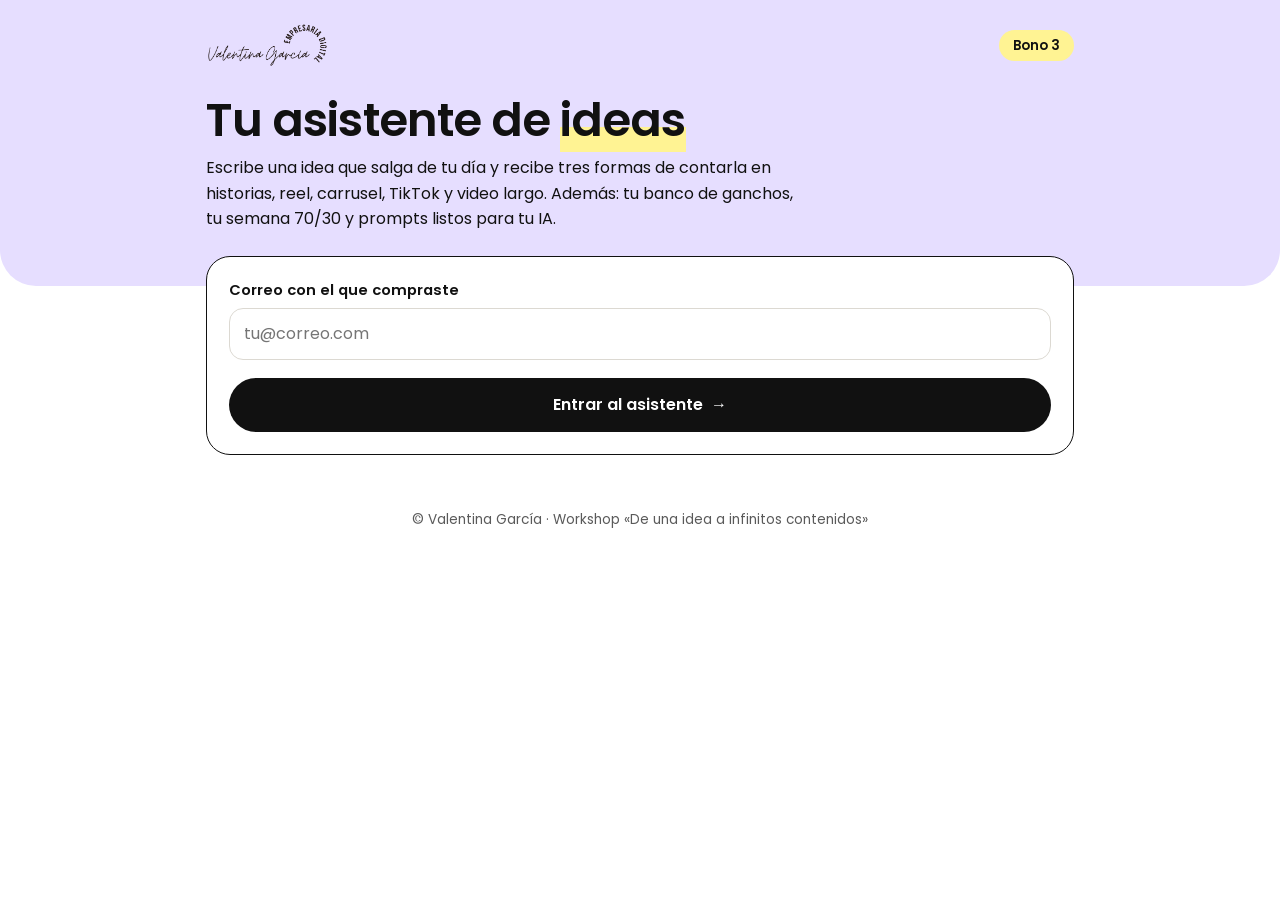
<file: web/asistente.html>
<!doctype html>
<html lang="es">
<head>
<meta charset="utf-8">
<meta name="viewport" content="width=device-width,initial-scale=1">
<title>Asistente de ideas · Valentina García</title>
<meta name="robots" content="noindex">
<meta name="theme-color" content="#E6DEFF">
<link rel="preconnect" href="https://fonts.googleapis.com">
<link rel="preconnect" href="https://fonts.gstatic.com" crossorigin>
<link href="https://fonts.googleapis.com/css2?family=Poppins:wght@400;500;600&display=swap" rel="stylesheet">
<style>
:root{--bg:#fff;--ink:#111;--muted:#5A5A5A;--line:#DCD9D2;--lila:#E6DEFF;--suave:#F6F3FF;--ama:#FFF393}
*{box-sizing:border-box}
body{margin:0;background:var(--bg);color:var(--ink);font-family:"Poppins",-apple-system,BlinkMacSystemFont,"Segoe UI",Roboto,sans-serif;font-size:16px;line-height:1.6;-webkit-font-smoothing:antialiased}
.wrap{max-width:900px;margin:0 auto;padding:0 16px}
header{background:var(--lila);padding:22px 0 54px;border-radius:0 0 36px 36px}
.top{display:flex;align-items:center;justify-content:space-between;gap:12px}
.top img{height:46px;width:auto}
.tag{display:inline-block;background:var(--ama);font-weight:600;font-size:.82rem;padding:5px 14px;border-radius:99px}
h1{font-weight:600;font-size:clamp(1.9rem,6vw,2.9rem);line-height:1.1;letter-spacing:-.02em;margin:26px 0 10px}
h1 em,h2 em{font-style:normal;background:linear-gradient(transparent 62%,var(--ama) 62%)}
header p{margin:0;max-width:600px}
.card{background:#fff;border:1.5px solid var(--ink);border-radius:24px;padding:22px;margin:-30px 0 24px;position:relative}
label,.lbl{display:block;font-weight:600;font-size:.92rem;margin:0 0 6px}
input[type=email],input[type=text],textarea,select{width:100%;font:inherit;border:1.5px solid var(--line);border-radius:14px;padding:12px 14px;background:#fff;color:var(--ink)}
input:focus,textarea:focus,select:focus{outline:none;border-color:var(--ink)}
textarea{min-height:90px;resize:vertical}
.field{margin-bottom:18px}
.chips{display:grid;gap:8px}
.chips.c3{grid-template-columns:repeat(3,1fr)}.chips.c2{grid-template-columns:repeat(2,1fr)}
.chips input{position:absolute;opacity:0}
.chips span{display:block;text-align:center;border:1.5px solid var(--line);border-radius:14px;padding:10px 6px;font-weight:500;font-size:.9rem;cursor:pointer;height:100%}
.chips input:checked+span{background:var(--ama);border-color:var(--ink)}
.chips input:focus-visible+span{outline:2px solid var(--ink);outline-offset:2px}
.btn{display:inline-flex;align-items:center;justify-content:center;gap:8px;width:100%;font:inherit;font-weight:600;background:var(--ink);color:#fff;border:0;border-radius:99px;padding:14px 22px;cursor:pointer}
.btn:disabled{opacity:.55;cursor:wait}
.btn.sec{background:#fff;color:var(--ink);border:1.5px solid var(--ink);width:auto;padding:9px 18px;font-size:.9rem}
.small{font-size:.85rem;color:var(--muted)}
.msg{border-radius:14px;padding:12px 14px;margin-top:14px;font-size:.92rem;background:#FFE8E5}
.opt{font-weight:400;color:var(--muted)}
.tabs-main{display:flex;gap:6px;overflow-x:auto;margin:6px 0 18px;padding-bottom:4px}
.tabs-main button{font:inherit;font-weight:600;font-size:.9rem;white-space:nowrap;border:1.5px solid var(--ink);background:#fff;border-radius:99px;padding:8px 16px;cursor:pointer;color:var(--ink)}
.tabs-main button[aria-selected=true]{background:var(--ink);color:#fff}
.estrategia{border-radius:20px;background:var(--ama);padding:16px 18px;margin-bottom:18px;font-size:.92rem}
.estrategia b{display:block;margin-bottom:2px}
.op{border-radius:24px;background:var(--suave);padding:20px;margin-bottom:18px}
.op-head{display:flex;justify-content:space-between;align-items:flex-start;gap:10px;margin-bottom:6px}
.op h3{margin:0;font-size:1.15rem;font-weight:600}
.badge{flex-shrink:0;font-size:.75rem;font-weight:600;background:#fff;border-radius:99px;padding:3px 10px}
.por{margin:0 0 8px;color:var(--muted);font-size:.92rem}
.idea-uso{margin:0 0 12px;font-size:.9rem}
.tabs{display:flex;gap:6px;overflow-x:auto;padding-bottom:4px;margin-bottom:10px}
.tabs button{font:inherit;font-size:.85rem;font-weight:500;white-space:nowrap;border:1.5px solid var(--line);background:#fff;border-radius:99px;padding:6px 12px;cursor:pointer;color:var(--ink)}
.tabs button[aria-selected=true]{background:var(--ama);border-color:var(--ink)}
.pieza{background:#fff;border-radius:16px;padding:16px}
dl{margin:0}dt{font-weight:600;font-size:.78rem;text-transform:uppercase;letter-spacing:.06em;color:var(--muted);margin-top:10px}
dt:first-child{margin-top:0}dd{margin:2px 0 0}
details.guia{margin-top:10px;font-size:.88rem}
details.guia summary{cursor:pointer;font-weight:600}
details.guia ul{margin:6px 0 0;padding-left:18px}
.acciones{display:flex;gap:8px;flex-wrap:wrap;margin-top:12px}
.copy{font:inherit;font-size:.82rem;font-weight:500;background:none;border:1.5px solid var(--ink);border-radius:99px;padding:5px 14px;cursor:pointer;color:var(--ink)}
.grid-g{display:grid;grid-template-columns:repeat(auto-fill,minmax(260px,1fr));gap:12px}
.g-card{background:var(--suave);border-radius:20px;padding:16px}
.g-card h3{margin:0;font-size:1rem}
.g-card p.uso{margin:2px 0 10px;font-size:.82rem;color:var(--muted)}
.g-card ul{list-style:none;margin:0;padding:0}
.g-card li{background:#fff;border-radius:12px;padding:9px 12px;margin-bottom:6px;font-size:.92rem;display:flex;justify-content:space-between;gap:8px;align-items:flex-start}
.g-card li button{flex-shrink:0;font:inherit;font-size:.75rem;background:none;border:0;text-decoration:underline;cursor:pointer;color:var(--ink);padding:0}
table{width:100%;border-collapse:collapse;font-size:.9rem}
th{text-align:left;background:var(--lila);padding:10px;font-weight:600}
td{border-bottom:1px solid var(--line);padding:10px;vertical-align:top}
.tbl{overflow-x:auto;border-radius:16px;border:1px solid var(--line)}
.p-grupo{margin:18px 0 8px;font-size:1.05rem}
details.prompt{background:var(--suave);border-radius:18px;padding:14px 16px;margin-bottom:10px}
details.prompt summary{cursor:pointer;font-weight:600;list-style:none}
details.prompt summary::-webkit-details-marker{display:none}
details.prompt summary span{display:block;font-weight:400;font-size:.85rem;color:var(--muted)}
details.prompt pre{white-space:pre-wrap;font:inherit;font-size:.85rem;background:#fff;border-radius:12px;padding:12px;margin:10px 0 0;max-height:320px;overflow:auto}
.aviso{border-radius:16px;background:var(--lila);padding:14px 16px;font-size:.9rem;margin-bottom:14px}
footer{padding:30px 0 40px;text-align:center}
[hidden]{display:none!important}
@media (max-width:560px){.chips.c3{grid-template-columns:1fr}}
</style>
</head>
<body>
<header><div class="wrap">
  <div class="top"><img src="img/logo-valen.png" alt="Valentina García · Empresaria digital" width="415" height="155"><span class="tag">Bono 3</span></div>
  <h1>Tu asistente de <em>ideas</em></h1>
  <p>Escribe una idea que salga de tu día y recibe tres formas de contarla en historias, reel, carrusel, TikTok y video largo. Además: tu banco de ganchos, tu semana 70/30 y prompts listos para tu IA.</p>
</div></header>

<main class="wrap">
  <!-- Paso 1: acceso -->
  <form class="card" id="acceso" novalidate>
    <div class="field">
      <label for="email">Correo con el que compraste</label>
      <input type="email" id="email" autocomplete="email" required placeholder="tu@correo.com">
    </div>
    <button class="btn" type="submit" id="entrar">Entrar al asistente <span aria-hidden="true">→</span></button>
    <div class="msg" id="err-acceso" role="alert" hidden></div>
  </form>

  <!-- Paso 2: datos -->
  <form class="card" id="form" novalidate hidden>
    <div class="field">
      <span class="lbl" id="l-camino">Tu camino</span>
      <div class="chips c3" role="radiogroup" aria-labelledby="l-camino">
        <label><input type="radio" name="camino" value="negocio"><span>Negocio</span></label>
        <label><input type="radio" name="camino" value="marca-personal"><span>Marca personal</span></label>
        <label><input type="radio" name="camino" value="ugc"><span>UGC</span></label>
      </div>
    </div>
    <div class="field">
      <label for="nicho">Tu nicho</label>
      <select id="nicho" disabled><option value="">Primero elige tu camino</option></select>
      <input type="text" id="nicho-propio" maxlength="60" placeholder="Escribe tu nicho, por ejemplo: clases de yoga" style="margin-top:8px" hidden>
    </div>
    <div class="field">
      <span class="lbl" id="l-obj">Lo que quieres lograr ahora</span>
      <div class="chips c2" role="radiogroup" aria-labelledby="l-obj">
        <label><input type="radio" name="objetivo" value="vender"><span>Vender o recibir mensajes</span></label>
        <label><input type="radio" name="objetivo" value="confianza" checked><span>Ganar confianza</span></label>
        <label><input type="radio" name="objetivo" value="alcance"><span>Llegar a gente nueva</span></label>
        <label><input type="radio" name="objetivo" value="comunidad"><span>Conectar con mi comunidad</span></label>
      </div>
    </div>
    <div class="field">
      <label for="idea">Tu idea <span class="opt">(opcional, pero mejora todo)</span></label>
      <textarea id="idea" maxlength="300" placeholder="Algo que pasó o que haces en tu día. Ejemplo: cada lunes preparo los pedidos y siempre se me olvida algo"></textarea>
    </div>
    <button class="btn" type="submit">Generar mi contenido <span aria-hidden="true">→</span></button>
    <div class="msg" id="err-form" role="alert" hidden></div>
  </form>

  <section id="salida" hidden>
    <div class="tabs-main" role="tablist" aria-label="Secciones">
      <button type="button" role="tab" data-tab="ideas" aria-selected="true">Ideas en 5 formatos</button>
      <button type="button" role="tab" data-tab="ganchos" aria-selected="false">Banco de ganchos</button>
      <button type="button" role="tab" data-tab="semana" aria-selected="false">Mi semana 70/30</button>
      <button type="button" role="tab" data-tab="prompts" aria-selected="false">Prompts para tu IA</button>
    </div>
    <div id="tab-ideas"></div>
    <div id="tab-ganchos" hidden></div>
    <div id="tab-semana" hidden></div>
    <div id="tab-prompts" hidden></div>
  </section>
</main>

<footer class="small">© Valentina García · Workshop «De una idea a infinitos contenidos»</footer>

<script src="assets/asistente-datos.js?v=1"></script>
<script src="assets/asistente-nichos2.js?v=1"></script>
<script src="assets/asistente-angulos2.js?v=1"></script>
<script src="assets/asistente-ganchos.js?v=1"></script>
<script src="assets/asistente-prompts.js?v=1"></script>
<script src="assets/asistente-motor.js?v=1"></script>
<script>
(() => {
  const D = window.ASIS_DATOS, M = window.ASIS_MOTOR;
  const $ = s => document.querySelector(s);
  const store = { get(k){ try { return localStorage.getItem(k); } catch { return null; } }, set(k,v){ try { localStorage.setItem(k,v); } catch {} } };
  const esc = s => String(s ?? "").replace(/[&<>"']/g, c => ({"&":"&amp;","<":"&lt;",">":"&gt;",'"':"&quot;","'":"&#39;"}[c]));
  const reduce = matchMedia("(prefers-reduced-motion: reduce)").matches;
  let estado = null;

  async function copiar(texto, btn, etiqueta){
    try { await navigator.clipboard.writeText(texto); btn.textContent = "Copiado"; }
    catch { btn.textContent = "No se pudo copiar"; }
    setTimeout(() => btn.textContent = etiqueta, 1600);
  }

  /* --- Acceso --- */
  function mostrarForm(){ $("#acceso").hidden = true; $("#form").hidden = false; }
  const emailOk = store.get("vm_asistente_ok");
  const qs = new URLSearchParams(location.search);
  $("#email").value = qs.get("email") || emailOk || "";
  if (emailOk) mostrarForm();

  $("#acceso").addEventListener("submit", async ev => {
    ev.preventDefault();
    const e = $("#err-acceso"); e.hidden = true;
    const email = $("#email").value.trim();
    if (!/^\S+@\S+\.\S+$/.test(email)) { e.textContent = "Escribe el correo con el que compraste."; e.hidden = false; return; }
    const b = $("#entrar"); b.disabled = true;
    try {
      const r = await fetch("/api/asistente", { method: "POST", headers: { "Content-Type": "application/json" }, body: JSON.stringify({ email }) });
      const d = await r.json().catch(() => ({}));
      if (!r.ok) { e.textContent = d.error || "No pudimos verificar tu acceso."; e.hidden = false; return; }
      store.set("vm_asistente_ok", email); mostrarForm();
    } catch { e.textContent = "No hay conexión. Revisa tu internet e intenta de nuevo."; e.hidden = false; }
    finally { b.disabled = false; }
  });

  /* --- Formulario --- */
  function llenarNichos(camino, elegido){
    const s = $("#nicho"); s.disabled = false;
    s.innerHTML = `<option value="">Elige tu nicho</option>` + D.NICHOS[camino].map(n => `<option value="${n.id}">${esc(n.nombre)}</option>`).join("") + `<option value="propio">Otro (lo escribo yo)</option>`;
    if (elegido) s.value = elegido;
    $("#nicho-propio").hidden = s.value !== "propio";
  }
  document.querySelectorAll("input[name=camino]").forEach(r => r.addEventListener("change", () => llenarNichos(r.value)));
  $("#nicho").addEventListener("change", () => { $("#nicho-propio").hidden = $("#nicho").value !== "propio"; if (!$("#nicho-propio").hidden) $("#nicho-propio").focus(); });

  const prev = JSON.parse(store.get("vm_asistente_datos") || "null");
  if (prev && D.NICHOS[prev.camino]) {
    document.querySelector(`input[name=camino][value="${prev.camino}"]`).checked = true;
    llenarNichos(prev.camino, prev.nichoId);
    if (prev.nichoTexto) $("#nicho-propio").value = prev.nichoTexto;
    const o = document.querySelector(`input[name=objetivo][value="${prev.objetivo}"]`); if (o) o.checked = true;
  }

  $("#form").addEventListener("submit", ev => {
    ev.preventDefault();
    const e = $("#err-form"); e.hidden = true;
    const camino = (document.querySelector("input[name=camino]:checked") || {}).value;
    const nichoId = $("#nicho").value, nichoTexto = $("#nicho-propio").value.trim();
    const objetivo = (document.querySelector("input[name=objetivo]:checked") || {}).value || "confianza";
    const err = t => { e.textContent = t; e.hidden = false; };
    if (!camino) return err("Elige tu camino.");
    if (!nichoId) return err("Elige tu nicho.");
    if (nichoId === "propio" && nichoTexto.length < 3) return err("Escribe tu nicho.");
    estado = { camino, nichoId, nichoTexto, objetivo, idea: $("#idea").value.trim() };
    store.set("vm_asistente_datos", JSON.stringify({ camino, nichoId, nichoTexto, objetivo }));
    pintarTodo();
    $("#salida").hidden = false;
    $("#salida").scrollIntoView({ behavior: reduce ? "auto" : "smooth", block: "start" });
  });

  /* --- Pestañas --- */
  document.querySelectorAll(".tabs-main button").forEach(b => b.addEventListener("click", () => {
    document.querySelectorAll(".tabs-main button").forEach(x => x.setAttribute("aria-selected", x === b));
    ["ideas","ganchos","semana","prompts"].forEach(t => $("#tab-" + t).hidden = t !== b.dataset.tab);
  }));

  const semilla = () => Math.floor(Math.random() * 1e9);
  function pintarTodo(){ pintarIdeas(semilla()); pintarGanchos(semilla()); pintarSemana(semilla()); pintarPrompts(); }

  /* Ideas */
  function pieza(p){ return `<dl><dt>Gancho</dt><dd>${esc(p.gancho)}</dd><dt>Qué mostrar o decir</dt><dd>${esc(p.desarrollo)}</dd><dt>Cierre</dt><dd>${esc(p.cierre)}</dd></dl>`; }
  function guia(f){ const g = D.GUIA_FORMATOS[f]; return `<details class="guia"><summary>Cómo grabarlo bien</summary><p style="margin:6px 0 0"><b>Para qué sirve:</b> ${esc(g.funcion)} <b>Duración:</b> ${esc(g.duracion)}</p><ul>${g.graba.map(x => `<li>${esc(x)}</li>`).join("")}</ul><p style="margin:6px 0 0"><b>Mide:</b> ${esc(g.mide)} <b>Evita:</b> ${esc(g.evita)}</p></details>`; }
  function pintarIdeas(seed){
    const r = M.generar({ ...estado, seed });
    const box = $("#tab-ideas");
    box.innerHTML = `<div class="estrategia"><b>Tu estrategia como ${esc(D.CAMINOS[estado.camino])} · ${esc(r.nicho)}</b>${esc(r.estrategia.meta)} ${esc(r.ajuste)}</div>` +
      r.opciones.map((op, i) => `
      <article class="op">
        <div class="op-head"><h3>${i + 1}. ${esc(op.angulo)}</h3><span class="badge">${op.tipo === "30" ? "30% · tendencia" : "70% · permanente"}</span></div>
        <p class="por">${esc(op.por_que)}</p>
        ${op.idea ? `<p class="idea-uso">${esc(op.idea)}</p>` : ""}
        <div class="tabs" role="tablist">${M.FORMATOS.map(([f, n], j) => `<button type="button" role="tab" aria-selected="${j === 0}" data-op="${i}" data-f="${f}">${n}</button>`).join("")}</div>
        <div class="pieza" data-pieza="${i}">${pieza(op.formatos.historias)}${guia("historias")}</div>
        <div class="acciones"><button type="button" class="copy" data-copy="${i}" data-f="historias">Copiar este formato</button><button type="button" class="copy" data-copyall="${i}">Copiar los 5 formatos</button></div>
      </article>`).join("") +
      `<div style="text-align:center;margin:6px 0 20px"><button type="button" class="btn sec" id="otras">Darme otras 3 ideas</button></div>`;
    box.querySelectorAll(".tabs button").forEach(b => b.addEventListener("click", () => {
      const i = +b.dataset.op;
      b.parentElement.querySelectorAll("button").forEach(x => x.setAttribute("aria-selected", x === b));
      box.querySelector(`[data-pieza="${i}"]`).innerHTML = pieza(r.opciones[i].formatos[b.dataset.f]) + guia(b.dataset.f);
      box.querySelector(`[data-copy="${i}"]`).dataset.f = b.dataset.f;
    }));
    const txt = (op, f) => { const p = op.formatos[f], n = M.FORMATOS.find(x => x[0] === f)[1]; return `${op.angulo} · ${n}\nGancho: ${p.gancho}\nQué mostrar o decir: ${p.desarrollo}\nCierre: ${p.cierre}`; };
    box.querySelectorAll("[data-copy]").forEach(b => b.addEventListener("click", () => copiar(txt(r.opciones[+b.dataset.copy], b.dataset.f), b, "Copiar este formato")));
    box.querySelectorAll("[data-copyall]").forEach(b => b.addEventListener("click", () => { const op = r.opciones[+b.dataset.copyall]; copiar(M.FORMATOS.map(([f]) => txt(op, f)).join("\n\n"), b, "Copiar los 5 formatos"); }));
    $("#otras").addEventListener("click", () => pintarIdeas(semilla()));
  }

  /* Ganchos */
  function pintarGanchos(seed){
    const gs = M.ganchos({ ...estado, seed });
    const box = $("#tab-ganchos");
    box.innerHTML = `<p class="small" style="margin:0 0 12px">El gancho es la primera frase: decide si se quedan o se van en los primeros 3 segundos. Elige uno, escríbelo antes de grabar y pruébalo.</p>
      <div class="grid-g">${gs.map(g => `<div class="g-card"><h3>${esc(g.nombre)}</h3><p class="uso">${esc(g.uso)}</p><ul>${g.lista.map(t => `<li><span>${esc(t)}</span><button type="button" data-g="${esc(t)}">Copiar</button></li>`).join("")}</ul></div>`).join("")}</div>
      <div style="text-align:center;margin:16px 0 20px"><button type="button" class="btn sec" id="otros-g">Darme otros ganchos</button></div>`;
    box.querySelectorAll("[data-g]").forEach(b => b.addEventListener("click", () => copiar(b.dataset.g, b, "Copiar")));
    $("#otros-g").addEventListener("click", () => pintarGanchos(semilla()));
  }

  /* Semana */
  function pintarSemana(seed){
    const cal = M.calendario({ ...estado, seed });
    const box = $("#tab-semana");
    box.innerHTML = `<p class="small" style="margin:0 0 12px">Cinco piezas permanentes (70%) y dos de tendencia (30%). Suma historias todos los días documentando tu día.</p>
      <div class="tbl"><table><thead><tr><th>Día</th><th>Formato</th><th>Ángulo</th><th>Gancho</th><th>Cierre</th></tr></thead><tbody>
      ${cal.map(d => `<tr><td><b>${d.dia}</b><br><span class="small">${d.tipo === "30" ? "30%" : "70%"}</span></td><td>${esc(d.formato)}</td><td>${esc(d.angulo)}</td><td>${esc(d.gancho)}</td><td>${esc(d.cierre)}</td></tr>`).join("")}
      </tbody></table></div>
      <div class="acciones" style="justify-content:center;margin:14px 0 20px"><button type="button" class="copy" id="copiar-semana">Copiar mi semana</button><button type="button" class="btn sec" id="otra-semana">Armar otra semana</button></div>`;
    $("#copiar-semana").addEventListener("click", e => copiar(cal.map(d => `${d.dia} (${d.tipo}%) · ${d.formato} · ${d.angulo}\nGancho: ${d.gancho}\nCierre: ${d.cierre}`).join("\n\n"), e.target, "Copiar mi semana"));
    $("#otra-semana").addEventListener("click", () => pintarSemana(semilla()));
  }

  /* Prompts */
  function pintarPrompts(){
    const ps = M.prompts(estado);
    const grupos = [...new Set(ps.map(p => p.grupo))];
    const box = $("#tab-prompts");
    box.innerHTML = `<div class="aviso"><b>Cómo usarlos:</b> copia el prompt y pégalo en ChatGPT, Claude o Gemini. Ya van con tu camino, tu nicho y tu objetivo. Donde veas corchetes [así], completa con tu información.</div>` +
      grupos.map(g => `<h3 class="p-grupo">${esc(g)}</h3>` + ps.filter(p => p.grupo === g).map(p => `
        <details class="prompt"><summary>${esc(p.titulo)}<span>${esc(p.para)}</span></summary><pre>${esc(p.texto)}</pre>
        <div class="acciones"><button type="button" class="copy" data-p="${p.id}">Copiar prompt</button></div></details>`).join("")).join("");
    box.querySelectorAll("[data-p]").forEach(b => b.addEventListener("click", () => copiar(ps.find(p => p.id === b.dataset.p).texto, b, "Copiar prompt")));
  }
})();
</script>
</body>
</html>
</file>
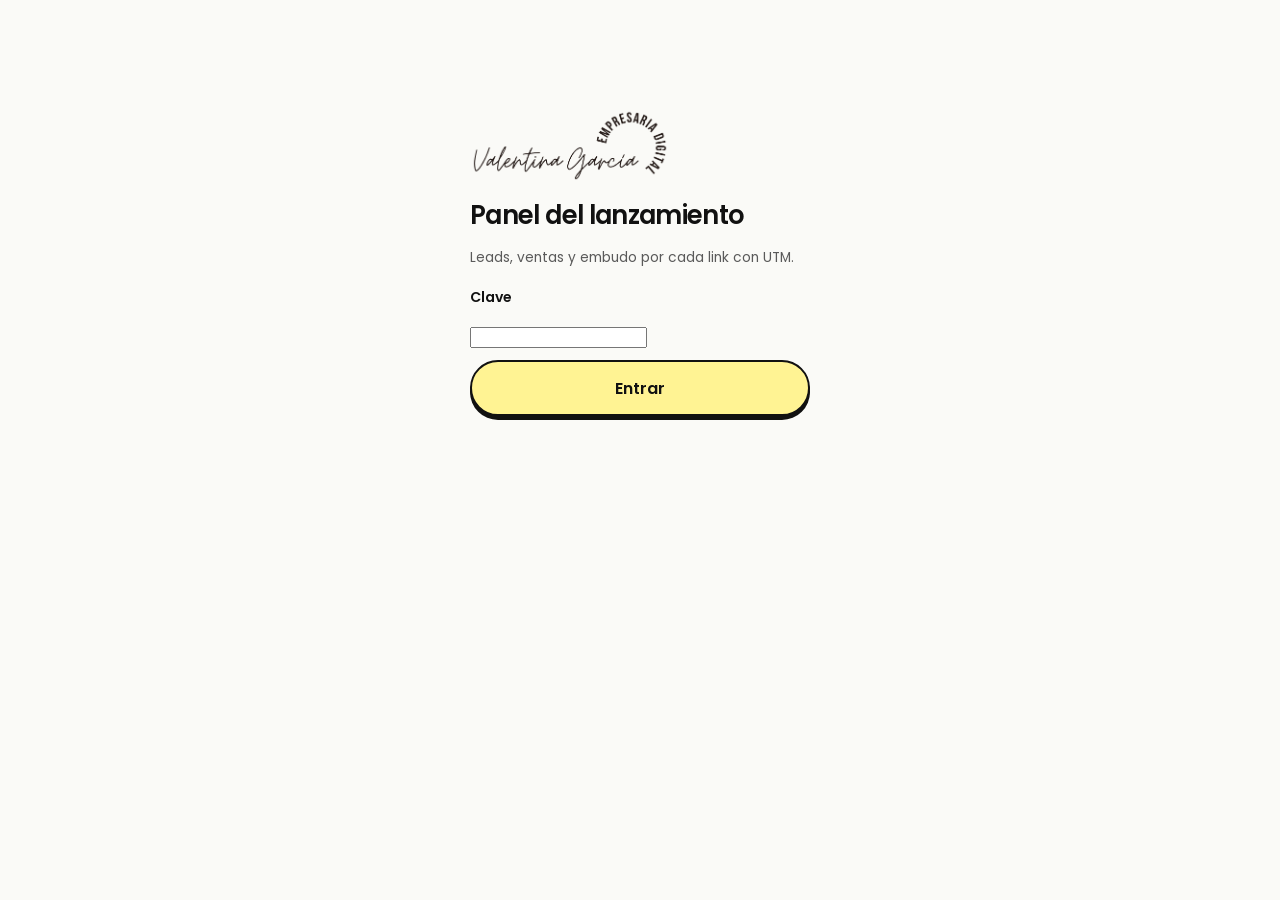
<file: web/panel.html>
<!doctype html>
<html lang="es">
<head>
<meta charset="utf-8">
<meta name="viewport" content="width=device-width,initial-scale=1">
<title>Panel — Valentina García</title>
<meta name="robots" content="noindex, nofollow">
<link rel="preconnect" href="https://fonts.googleapis.com">
<link rel="preconnect" href="https://fonts.gstatic.com" crossorigin>
<link href="https://fonts.googleapis.com/css2?family=Poppins:wght@400;500;600&display=swap" rel="stylesheet">
<link rel="stylesheet" href="assets/camino.css?v=25">
<style>
  body{background:#FAFAF7}
  .pan{max-width:1240px;margin:0 auto;padding:0 20px 64px}
  .barra{display:flex;flex-wrap:wrap;gap:10px;align-items:center;justify-content:space-between;margin:6px 0 18px}
  .tabs{display:flex;flex-wrap:wrap;gap:6px}
  .tabs button,.chip{font:500 .88rem var(--font);border:1.5px solid var(--ink);background:#fff;border-radius:999px;padding:7px 14px;cursor:pointer}
  .tabs button[aria-selected="true"]{background:var(--accent);box-shadow:0 3px 0 var(--ink)}
  select,.buscar{font:inherit;font-size:.88rem;border:1.5px solid #A9A6A0;border-radius:10px;padding:7px 10px;background:#fff;min-height:38px}
  .kpis{display:grid;grid-template-columns:repeat(auto-fit,minmax(160px,1fr));gap:12px;margin-bottom:22px}
  .kpi{background:#fff;border:1.5px solid var(--ink);border-radius:16px;padding:14px 16px;box-shadow:0 4px 0 var(--second)}
  .kpi b{display:block;font-size:1.75rem;font-weight:600;line-height:1.1}
  .kpi span{font-size:.8rem;color:var(--muted)}
  .caja{background:#fff;border:1.5px solid var(--ink);border-radius:16px;padding:16px;margin-bottom:20px}
  .caja h2{font-size:1.15rem;margin:0 0 12px}
  .tabla{overflow-x:auto}
  table{border-collapse:collapse;width:100%;font-size:.86rem}
  th,td{padding:9px 10px;border-bottom:1px solid var(--line);text-align:left;white-space:nowrap}
  th{background:var(--accent);font-weight:600;position:sticky;top:0}
  td.n,th.n{text-align:right}
  td small{color:var(--muted);margin-left:4px}
  tr.total td{font-weight:600;background:var(--accent-soft)}
  .tag{display:inline-block;font-size:.74rem;font-weight:600;border-radius:999px;padding:2px 9px;border:1px solid var(--ink)}
  .t-si{background:var(--second)} .t-ok{background:#DCF5E3} .t-mal{background:#FFE4EC}
  .wa{display:inline-flex;align-items:center;gap:6px;font-size:.8rem;font-weight:600;text-decoration:none;background:#DCF5E3;border:1px solid #1D9E75;border-radius:999px;padding:3px 10px;color:#0B5D43}
  .filtros{display:flex;flex-wrap:wrap;gap:8px;margin-bottom:12px}
  .grafico svg{width:100%;height:220px;display:block}
  .leyenda{display:flex;gap:16px;font-size:.8rem;color:var(--muted);margin-top:6px}
  .leyenda i{display:inline-block;width:12px;height:12px;border-radius:3px;margin-right:6px;vertical-align:-1px}
  .grid2{display:grid;gap:20px}
  @media(min-width:900px){.grid2{grid-template-columns:1.4fr 1fr}}
  .login{max-width:380px;margin:12vh auto;padding:0 20px}
  .login input{margin:12px 0}
  .nota{font-size:.8rem;color:var(--muted);margin-top:10px}
  #vista{padding:0}
  [hidden]{display:none!important}
</style>
</head>
<body>
<main id="app"></main>
<script>
const $ = (s, el) => (el || document).querySelector(s);
const esc = s => String(s ?? "").replace(/[&<>"']/g, c => ({"&":"&amp;","<":"&lt;",">":"&gt;",'"':"&quot;","'":"&#39;"}[c]));
const pct = (a, b) => b ? Math.round(a / b * 1000) / 10 + "%" : "—";
const usd = n => "USD " + Number(n || 0).toLocaleString("es-CO", { maximumFractionDigits: 0 });
const PRODUCTOS = { "workshop": "Workshop (test)", "prompts": "Prompts 7-7-5" };
const prods = l => (l.productos && l.productos.length ? l.productos : ["workshop"]);
const CAMINOS = { "negocio": "Negocio", "marca-personal": "Marca personal", "ugc": "UGC", "por-definir": "Por definir" };
const fechaCorta = iso => new Date(iso).toLocaleString("es-CO", { timeZone: "America/Bogota", day: "2-digit", month: "short", hour: "2-digit", minute: "2-digit" });
let clave = ""; try{ clave = localStorage.getItem("vm_panel") || ""; }catch(e){}
let D = null, pestana = "resumen", rango = "todo";
const filtro = { texto: "", camino: "", estado: "", producto: "" };

function login(msg){
  $("#app").innerHTML = `<div class="login"><img src="img/logo-valen.png" alt="Valentina García" width="200">
    <h1 style="font-size:1.6rem;margin-top:18px">Panel del lanzamiento</h1>
    <p class="small">Leads, ventas y embudo por cada link con UTM.</p>
    <form id="f"><label for="c">Clave</label><input id="c" type="password" autocomplete="current-password" required>
    <button class="btn block" type="submit">Entrar</button></form>${msg ? `<p class="msg">${esc(msg)}</p>` : ""}</div>`;
  $("#f").addEventListener("submit", e => { e.preventDefault(); clave = $("#c").value.trim(); cargar(); });
}

function desdeRango(){
  const d = new Date();
  if(rango === "hoy"){ d.setHours(0, 0, 0, 0); return d.toISOString(); }
  if(rango === "7") return new Date(Date.now() - 7 * 864e5).toISOString();
  if(rango === "30") return new Date(Date.now() - 30 * 864e5).toISOString();
  return "";
}

async function cargar(){
  const qs = desdeRango() ? "?desde=" + encodeURIComponent(desdeRango()) : "";
  const r = await fetch("/api/panel" + qs, { headers: { "x-panel-clave": clave } }).catch(() => null);
  if(!r || r.status === 401){ try{ localStorage.removeItem("vm_panel"); }catch(e){} return login(r ? "Clave incorrecta." : "Sin conexión."); }
  if(!r.ok){ const j = await r.json().catch(() => ({})); return login("No se pudieron leer los datos" + (j.detalle ? ": " + j.detalle : "") + "."); }
  try{ localStorage.setItem("vm_panel", clave); }catch(e){}
  D = await r.json();
  pintar();
}

function pintar(){
  const t = D.totales || {};
  $("#app").innerHTML = `<div class="pan">
    <div class="topbar"><span class="brand"><img src="img/logo-valen.png" alt="Valentina García" width="415" height="155"></span>
      <span class="small">Actualizado ${fechaCorta(D.actualizado)} · <a href="#" id="r">Actualizar</a> · <a href="#" id="s">Salir</a></span></div>
    <div class="barra">
      <div class="tabs" role="tablist">
        ${[["resumen","Resumen"],["embudo","Embudo por UTM"],["leads","Leads (" + D.leads.length + ")"],["ventas","Ventas (" + D.ventas.length + ")"]].map(([k, n]) => `<button role="tab" data-tab="${k}" aria-selected="${pestana === k}">${n}</button>`).join("")}
      </div>
      <select id="rango" aria-label="Rango de fechas">
        ${[["todo","Todo"],["hoy","Hoy"],["7","Últimos 7 días"],["30","Últimos 30 días"]].map(([k, n]) => `<option value="${k}"${rango === k ? " selected" : ""}>${n}</option>`).join("")}
      </select>
    </div>
    <div class="kpis">
      <div class="kpi"><b>${t.visitas || 0}</b><span>Visitas</span></div>
      <div class="kpi"><b>${t.test_iniciado || 0}</b><span>Empezaron el test · ${pct(t.test_iniciado, t.visitas)}</span></div>
      <div class="kpi"><b>${t.leads || 0}</b><span>Leads · ${pct(t.leads, t.visitas)} de las visitas</span></div>
      <div class="kpi"><b>${t.indecisas || 0}</b><span>Indecisas (al grupo)</span></div>
      <div class="kpi"><b>${t.ventas || 0}</b><span>Ventas · ${pct(t.ventas, t.leads)} de los leads</span></div>
      <div class="kpi"><b>${usd(t.ingresos)}</b><span>Ingresos · ${t.reembolsos || 0} reembolsos</span></div>
    </div>
    <section id="vista"></section>
  </div>`;
  document.querySelectorAll("[data-tab]").forEach(b => b.addEventListener("click", () => { pestana = b.dataset.tab; pintar(); }));
  $("#rango").addEventListener("change", e => { rango = e.target.value; cargar(); });
  $("#r").addEventListener("click", e => { e.preventDefault(); cargar(); });
  $("#s").addEventListener("click", e => { e.preventDefault(); try{ localStorage.removeItem("vm_panel"); }catch(err){} clave = ""; login(); });
  ({ resumen: vResumen, embudo: vEmbudo, leads: vLeads, ventas: vVentas })[pestana]();
}

function grafico(dias){
  if(!dias.length) return `<p class="small">Todavía no hay datos por día.</p>`;
  const W = 700, H = 200, P = 24, max = Math.max(1, ...dias.map(d => Math.max(d.leads, d.ventas)));
  const bw = (W - P * 2) / dias.length;
  const barras = dias.map((d, i) => {
    const x = P + i * bw, hl = (d.leads / max) * (H - P * 2), hv = (d.ventas / max) * (H - P * 2);
    return `<rect x="${x + bw * .12}" y="${H - P - hl}" width="${bw * .4}" height="${hl}" rx="3" fill="#E6DEFF" stroke="#111" stroke-width="1"><title>${d.dia}: ${d.leads} leads</title></rect>
            <rect x="${x + bw * .52}" y="${H - P - hv}" width="${bw * .36}" height="${hv}" rx="3" fill="#FFF393" stroke="#111" stroke-width="1"><title>${d.dia}: ${d.ventas} ventas</title></rect>
            ${dias.length <= 16 || i % Math.ceil(dias.length / 12) === 0 ? `<text x="${x + bw / 2}" y="${H - 6}" font-size="10" text-anchor="middle" fill="#5A5A5A">${d.dia.slice(5)}</text>` : ""}`;
  }).join("");
  return `<svg viewBox="0 0 ${W} ${H}" role="img" aria-label="Leads y ventas por día"><line x1="${P}" y1="${H - P}" x2="${W - P}" y2="${H - P}" stroke="#DCD9D2"/>${barras}</svg>
    <div class="leyenda"><span><i style="background:#E6DEFF;border:1px solid #111"></i>Leads</span><span><i style="background:#FFF393;border:1px solid #111"></i>Ventas</span></div>`;
}

function vResumen(){
  const cam = D.por_camino || [];
  $("#vista").innerHTML = `<div class="grid2">
    <div class="caja grafico"><h2>Leads y ventas por día</h2>${grafico(D.diario || [])}</div>
    <div class="caja"><h2>Por camino</h2><div class="tabla"><table>
      <thead><tr><th>Camino</th><th class="n">Leads</th><th class="n">Ventas</th><th class="n">Conversión</th><th class="n">Ingresos</th></tr></thead>
      <tbody>${cam.map(c => `<tr><td>${esc(CAMINOS[c.camino] || c.camino)}</td><td class="n">${c.leads}</td><td class="n">${c.ventas}</td><td class="n">${pct(c.ventas, c.leads)}</td><td class="n">${usd(c.ingresos)}</td></tr>`).join("") || `<tr><td colspan="5">Sin leads todavía.</td></tr>`}</tbody>
    </table></div></div>
  </div>
  <div class="caja"><h2>Por producto</h2><div class="tabla"><table>
    <thead><tr><th>Producto</th><th class="n">Leads</th><th class="n">Compraron el workshop</th><th class="n">Conversión</th></tr></thead>
    <tbody>${Object.entries(PRODUCTOS).map(([k, n]) => { const ls = D.leads.filter(l => prods(l).includes(k)), c = ls.filter(l => l.compro).length;
      return `<tr><td>${esc(n)}</td><td class="n">${ls.length}</td><td class="n">${c}</td><td class="n">${pct(c, ls.length)}</td></tr>`; }).join("")}</tbody>
  </table></div></div>
  <div class="caja"><h2>Las 5 piezas que más leads traen</h2>${tablaEmbudo([...D.embudo].sort((a, b) => (b.leads || 0) - (a.leads || 0)).slice(0, 5), false)}</div>`;
}

function tablaEmbudo(filas, total){
  const t = filas.reduce((a, f) => { ["visitas","test_iniciado","llegaron_al_formulario","leads","clic_compra","ventas","ingresos"].forEach(k => a[k] = (a[k] || 0) + Number(f[k] || 0)); return a; }, {});
  const fila = (f, cls) => `<tr class="${cls || ""}"><td>${esc(f.fuente)}</td><td>${esc(f.medio)}</td><td>${esc(f.campana)}</td><td>${esc(f.pieza)}</td>
    <td class="n">${f.visitas || 0}</td><td class="n">${f.test_iniciado || 0}<small>${pct(f.test_iniciado, f.visitas)}</small></td>
    <td class="n">${f.llegaron_al_formulario || 0}</td><td class="n">${f.leads || 0}<small>${pct(f.leads, f.visitas)}</small></td>
    <td class="n">${f.clic_compra || 0}</td><td class="n">${f.ventas || 0}<small>${pct(f.ventas, f.leads)}</small></td><td class="n">${usd(f.ingresos)}</td></tr>`;
  return `<div class="tabla"><table>
    <thead><tr><th>Fuente</th><th>Medio</th><th>Campaña</th><th>Pieza</th><th class="n">Visitas</th><th class="n">Empezaron test</th><th class="n">Formulario</th><th class="n">Leads</th><th class="n">Clic compra</th><th class="n">Ventas</th><th class="n">Ingresos</th></tr></thead>
    <tbody>${filas.map(f => fila(f)).join("") || `<tr><td colspan="11">Todavía no hay visitas registradas.</td></tr>`}
    ${total && filas.length ? fila(Object.assign({ fuente: "Total", medio: "", campana: "", pieza: "" }, t), "total") : ""}</tbody></table></div>`;
}

function vEmbudo(){
  $("#vista").innerHTML = `<div class="caja"><h2>Embudo por UTM</h2>${tablaEmbudo(D.embudo, true)}
    <p class="nota">Cada persona cuenta una vez por visita. "(directo)" = llegó sin link con UTM. % de leads sobre visitas; % de ventas sobre leads. Las ventas se atribuyen a la UTM con la que la persona hizo el test.</p></div>`;
}

const waLink = l => { const n = String(l.whatsapp || "").replace(/\D/g, ""); return n ? `https://wa.me/${n}?text=${encodeURIComponent(`Hola ${String(l.nombre || "").split(" ")[0]}, te escribe el equipo de Valentina García 👋`)}` : ""; };

function leadsFiltrados(){
  const tx = filtro.texto.toLowerCase();
  return D.leads.filter(l =>
    (!filtro.camino || l.angulo === filtro.camino) &&
    (!filtro.producto || prods(l).includes(filtro.producto)) &&
    (!filtro.estado || (filtro.estado === "indecisas" && l.indeciso) || (filtro.estado === "compraron" && l.compro) || (filtro.estado === "sin_compra" && !l.compro)) &&
    (!tx || [l.nombre, l.email, l.whatsapp, l.utm_content, l.utm_campaign].join(" ").toLowerCase().includes(tx)));
}

function vLeads(){
  $("#vista").innerHTML = `<div class="caja"><h2>Leads</h2>
    <div class="filtros">
      <input class="buscar" id="tx" placeholder="Buscar nombre, correo, WhatsApp o pieza" value="${esc(filtro.texto)}" style="min-width:260px">
      <select id="fc"><option value="">Todos los caminos</option>${Object.entries(CAMINOS).map(([k, n]) => `<option value="${k}"${filtro.camino === k ? " selected" : ""}>${n}</option>`).join("")}</select>
      <select id="fp"><option value="">Todos los productos</option>${Object.entries(PRODUCTOS).map(([k, n]) => `<option value="${k}"${filtro.producto === k ? " selected" : ""}>${n}</option>`).join("")}</select>
      <select id="fe">${[["","Todos"],["indecisas","Indecisas"],["compraron","Compraron"],["sin_compra","Sin compra"]].map(([k, n]) => `<option value="${k}"${filtro.estado === k ? " selected" : ""}>${n}</option>`).join("")}</select>
      <button class="chip" id="csv">Descargar CSV</button>
    </div>
    <div class="tabla" id="tl"></div>
    <p class="nota">Máximo 1.000 leads por consulta; usa el rango de fechas si hay más.</p></div>`;
  const pintarTabla = () => {
    const ls = leadsFiltrados();
    $("#tl").innerHTML = `<table><thead><tr><th>Fecha</th><th>Nombre</th><th>WhatsApp</th><th>Correo</th><th>Camino</th><th>Producto</th><th>Estado</th><th>Bloqueo</th><th>Fuente</th><th>Pieza</th></tr></thead>
      <tbody>${ls.map(l => `<tr><td>${fechaCorta(l.created_at)}</td><td>${esc(l.nombre)}</td>
        <td>${waLink(l) ? `<a class="wa" href="${waLink(l)}" target="_blank" rel="noopener">${esc(l.whatsapp)} · Escribir</a>` : ""}</td>
        <td>${esc(l.email)}</td><td>${esc(CAMINOS[l.angulo] || l.angulo)}</td>
        <td>${prods(l).map(p => `<span class="tag">${esc(PRODUCTOS[p] || p)}</span>`).join(" ")}</td>
        <td>${l.compro ? `<span class="tag t-ok">Compró</span>` : l.indeciso ? `<span class="tag t-si">Indecisa</span>` : `<span class="tag">En lista</span>`}</td>
        <td>${esc(l.bloqueo)}</td><td>${esc(l.utm_source || "(directo)")}</td><td>${esc(l.utm_content)}</td></tr>`).join("") || `<tr><td colspan="10">No hay leads con estos filtros.</td></tr>`}</tbody></table>`;
  };
  pintarTabla();
  $("#tx").addEventListener("input", e => { filtro.texto = e.target.value; pintarTabla(); });
  $("#fc").addEventListener("change", e => { filtro.camino = e.target.value; pintarTabla(); });
  $("#fp").addEventListener("change", e => { filtro.producto = e.target.value; pintarTabla(); });
  $("#fe").addEventListener("change", e => { filtro.estado = e.target.value; pintarTabla(); });
  $("#csv").addEventListener("click", () => {
    const cols = ["created_at","nombre","email","whatsapp","angulo","productos","indeciso","compro","bloqueo","objetivo","situacion","utm_source","utm_medium","utm_campaign","utm_content"];
    const csv = [cols.join(",")].concat(leadsFiltrados().map(l => cols.map(c => `"${String(l[c] ?? "").replace(/"/g, '""')}"`).join(","))).join("\n");
    const a = document.createElement("a"); a.href = URL.createObjectURL(new Blob(["﻿" + csv], { type: "text/csv" })); a.download = "leads-valentina.csv"; a.click();
  });
}

function vVentas(){
  const est = { aprobada: "t-ok", reembolsada: "t-mal", contracargo: "t-mal", pendiente: "" };
  $("#vista").innerHTML = `<div class="caja"><h2>Ventas</h2><div class="tabla"><table>
    <thead><tr><th>Fecha</th><th>Correo</th><th>Producto</th><th class="n">Monto</th><th>Moneda</th><th>Camino</th><th>Estado</th><th>Pago</th></tr></thead>
    <tbody>${D.ventas.map(v => `<tr><td>${fechaCorta(v.created_at)}</td><td>${esc(v.email)}</td><td>${esc(v.producto)}</td><td class="n">${v.monto ?? ""}</td><td>${esc(v.moneda)}</td>
      <td>${esc(CAMINOS[v.angulo] || v.angulo || "—")}</td><td><span class="tag ${est[v.estado] || ""}">${esc(v.estado)}</span></td><td><small>${esc(v.transaccion_id)}</small></td></tr>`).join("") || `<tr><td colspan="8">Todavía no hay ventas.</td></tr>`}</tbody>
  </table></div><p class="nota">Las ventas llegan solas desde Whop. Los montos se guardan en USD.</p></div>`;
}

clave ? cargar() : login();
</script>
</body>
</html>
</file>
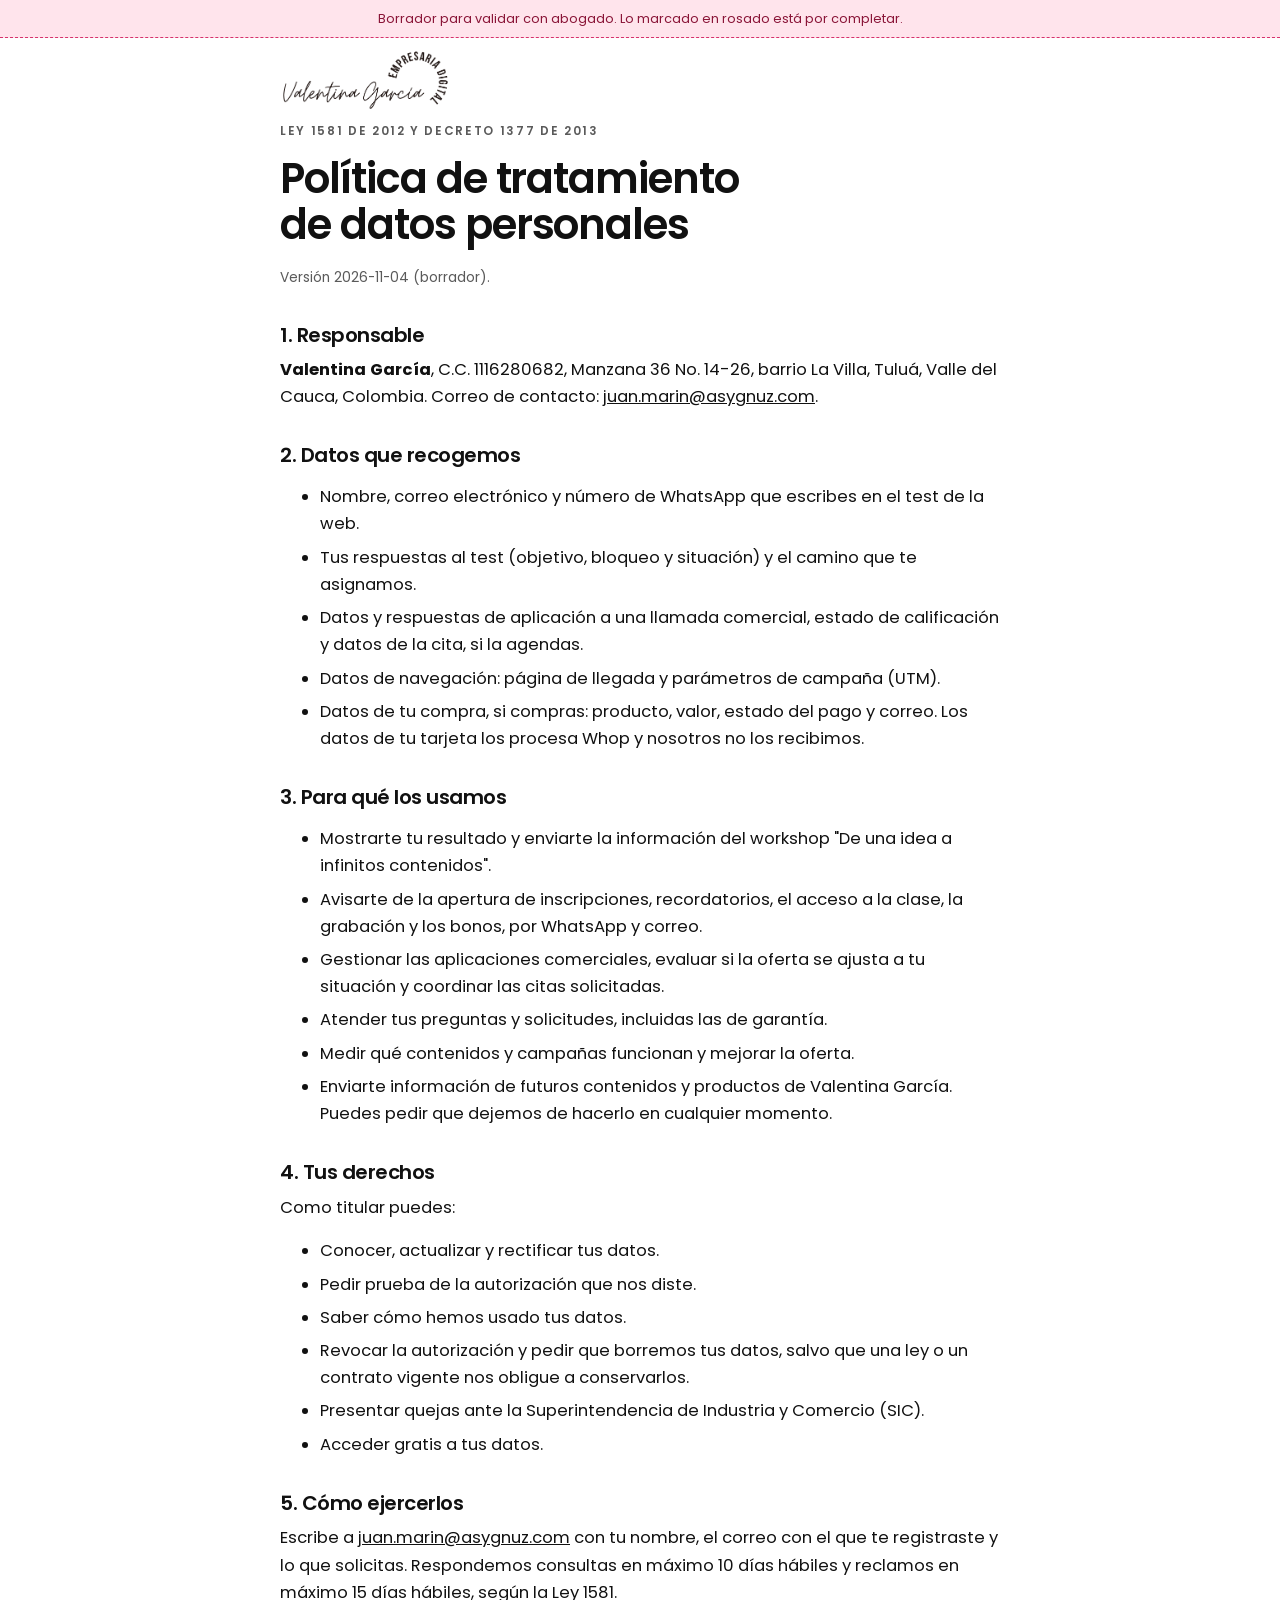
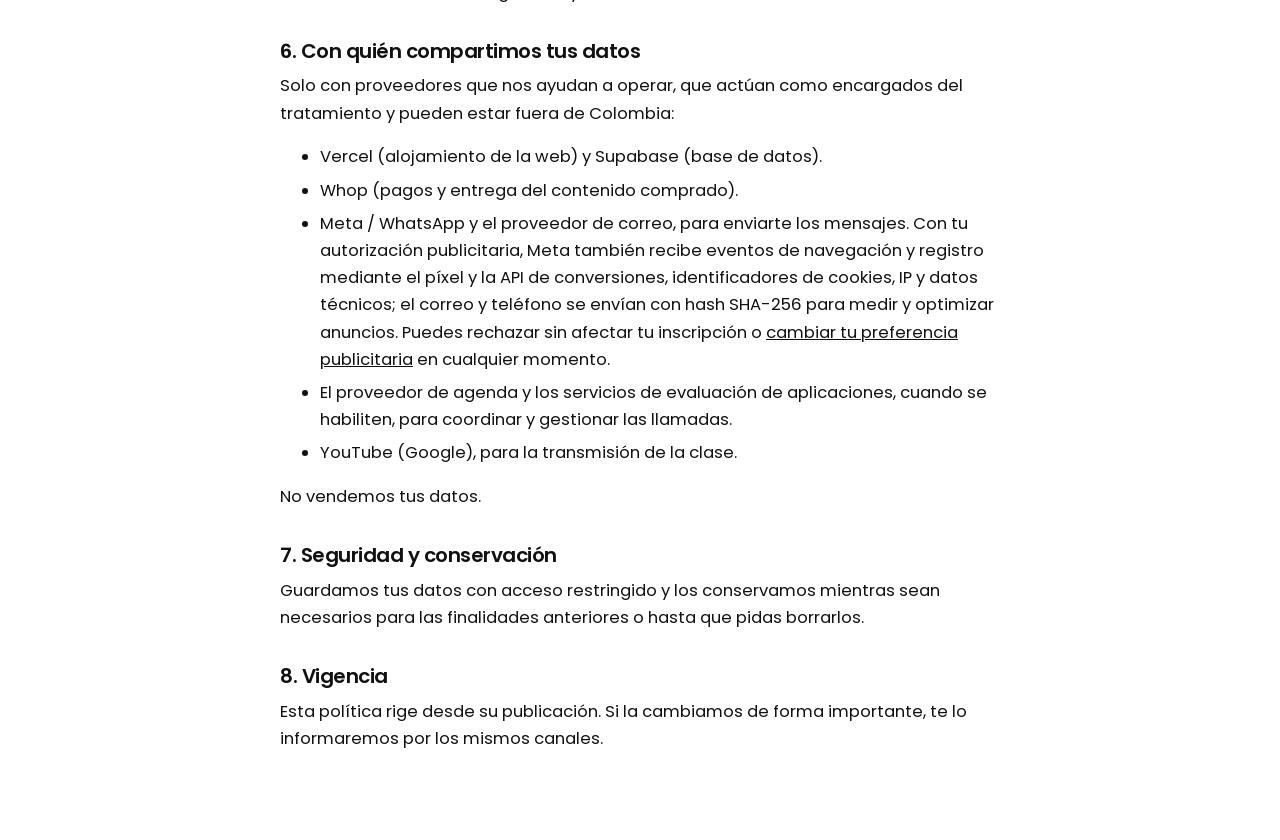
<file: web/privacidad.html>
<!doctype html>
<html lang="es">
<head>
<meta charset="utf-8">
<meta name="viewport" content="width=device-width,initial-scale=1">
<title>Política de tratamiento de datos — Valentina García</title>
<meta name="robots" content="noindex">
<link rel="preconnect" href="https://fonts.googleapis.com">
<link rel="preconnect" href="https://fonts.gstatic.com" crossorigin>
<link href="https://fonts.googleapis.com/css2?family=Poppins:wght@400;500;600&display=swap" rel="stylesheet">
<link rel="stylesheet" href="assets/camino.css?v=25">
<style>
  .legal{max-width:760px;margin:0 auto;padding:0 20px 72px}
  .legal h1{font-size:clamp(1.8rem,4.5vw,2.6rem)}
  .legal h2{font-size:1.25rem;margin:34px 0 10px}
  .legal li{margin-bottom:6px}
</style>
</head>
<body>
<div class="draft-banner" role="note">Borrador para validar con abogado. Lo marcado en rosado está por completar.</div>
<main class="legal">
  <div class="topbar"><a class="brand" href="/camino"><img src="img/logo-valen.png" alt="Valentina García · Empresaria digital" width="415" height="155"></a></div>
  <p class="eyebrow">Ley 1581 de 2012 y Decreto 1377 de 2013</p>
  <h1>Política de tratamiento de datos personales</h1>
  <p class="small">Versión 2026-11-04 (borrador).</p>

  <h2>1. Responsable</h2>
  <p><b>Valentina García</b>, C.C. 1116280682, Manzana 36 No. 14-26, barrio La Villa, Tuluá, Valle del Cauca, Colombia. Correo de contacto: <a href="mailto:juan.marin@asygnuz.com">juan.marin@asygnuz.com</a>.</p>

  <h2>2. Datos que recogemos</h2>
  <ul>
    <li>Nombre, correo electrónico y número de WhatsApp que escribes en el test de la web.</li>
    <li>Tus respuestas al test (objetivo, bloqueo y situación) y el camino que te asignamos.</li>
    <li>Datos y respuestas de aplicación a una llamada comercial, estado de calificación y datos de la cita, si la agendas.</li>
    <li>Datos de navegación: página de llegada y parámetros de campaña (UTM).</li>
    <li>Datos de tu compra, si compras: producto, valor, estado del pago y correo. Los datos de tu tarjeta los procesa Whop y nosotros no los recibimos.</li>
  </ul>

  <h2>3. Para qué los usamos</h2>
  <ul>
    <li>Mostrarte tu resultado y enviarte la información del workshop "De una idea a infinitos contenidos".</li>
    <li>Avisarte de la apertura de inscripciones, recordatorios, el acceso a la clase, la grabación y los bonos, por WhatsApp y correo.</li>
    <li>Gestionar las aplicaciones comerciales, evaluar si la oferta se ajusta a tu situación y coordinar las citas solicitadas.</li>
    <li>Atender tus preguntas y solicitudes, incluidas las de garantía.</li>
    <li>Medir qué contenidos y campañas funcionan y mejorar la oferta.</li>
    <li>Enviarte información de futuros contenidos y productos de Valentina García. Puedes pedir que dejemos de hacerlo en cualquier momento.</li>
  </ul>

  <h2>4. Tus derechos</h2>
  <p>Como titular puedes:</p>
  <ul>
    <li>Conocer, actualizar y rectificar tus datos.</li>
    <li>Pedir prueba de la autorización que nos diste.</li>
    <li>Saber cómo hemos usado tus datos.</li>
    <li>Revocar la autorización y pedir que borremos tus datos, salvo que una ley o un contrato vigente nos obligue a conservarlos.</li>
    <li>Presentar quejas ante la Superintendencia de Industria y Comercio (SIC).</li>
    <li>Acceder gratis a tus datos.</li>
  </ul>

  <h2>5. Cómo ejercerlos</h2>
  <p>Escribe a <a href="mailto:juan.marin@asygnuz.com">juan.marin@asygnuz.com</a> con tu nombre, el correo con el que te registraste y lo que solicitas. Respondemos consultas en máximo 10 días hábiles y reclamos en máximo 15 días hábiles, según la Ley 1581.</p>

  <h2>6. Con quién compartimos tus datos</h2>
  <p>Solo con proveedores que nos ayudan a operar, que actúan como encargados del tratamiento y pueden estar fuera de Colombia:</p>
  <ul>
    <li>Vercel (alojamiento de la web) y Supabase (base de datos).</li>
    <li>Whop (pagos y entrega del contenido comprado).</li>
    <li>Meta / WhatsApp y el proveedor de correo, para enviarte los mensajes. Con tu autorización publicitaria, Meta también recibe eventos de navegación y registro mediante el píxel y la API de conversiones, identificadores de cookies, IP y datos técnicos; el correo y teléfono se envían con hash SHA-256 para medir y optimizar anuncios. Puedes rechazar sin afectar tu inscripción o <a href="/camino?privacidad=publicidad">cambiar tu preferencia publicitaria</a> en cualquier momento.</li>
    <li>El proveedor de agenda y los servicios de evaluación de aplicaciones, cuando se habiliten, para coordinar y gestionar las llamadas.</li>
    <li>YouTube (Google), para la transmisión de la clase.</li>
  </ul>
  <p>No vendemos tus datos.</p>

  <h2>7. Seguridad y conservación</h2>
  <p>Guardamos tus datos con acceso restringido y los conservamos mientras sean necesarios para las finalidades anteriores o hasta que pidas borrarlos.</p>

  <h2>8. Vigencia</h2>
  <p>Esta política rige desde su publicación. Si la cambiamos de forma importante, te lo informaremos por los mismos canales.</p>
</main>
</body>
</html>
</file>
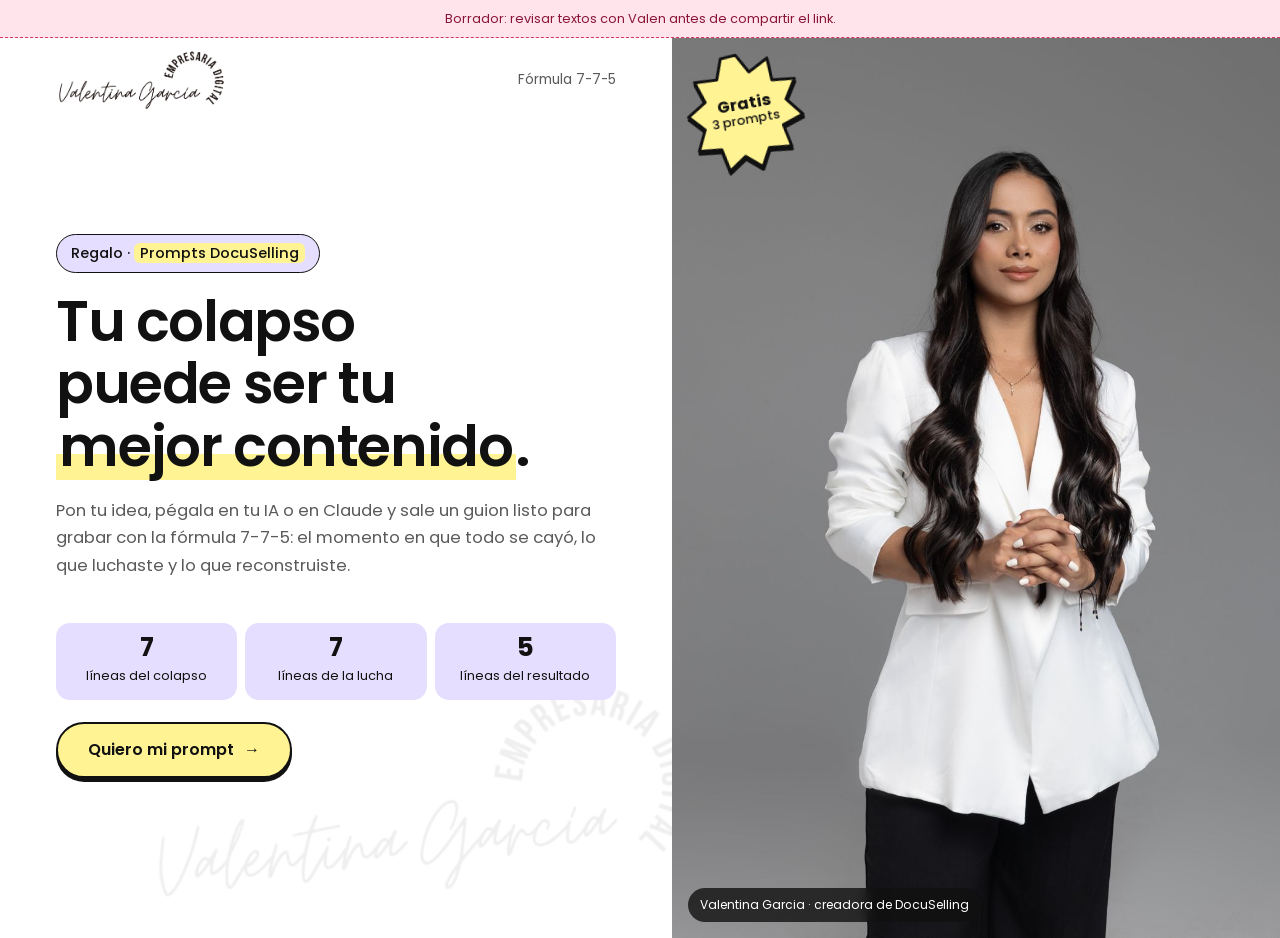
<file: web/prompts.html>
<!doctype html>
<html lang="es">
<head>
<meta charset="utf-8">
<meta name="viewport" content="width=device-width,initial-scale=1">
<title>Prompts 7-7-5 — Valentina Garcia</title>
<meta name="description" content="Tres prompts DocuSelling con la fórmula 7-7-5: pon tu idea y sale un guion listo para grabar.">
<meta name="robots" content="noindex">
<meta property="og:title" content="Prompts 7-7-5 · Valentina Garcia">
<meta property="og:description" content="Convierte tu colapso en tu mejor contenido. Un guion listo para grabar en un minuto.">
<meta property="og:image" content="img/valen-hero.jpg">
<meta name="theme-color" content="#FFFFFF">
<link rel="preconnect" href="https://fonts.googleapis.com">
<link rel="preconnect" href="https://fonts.gstatic.com" crossorigin>
<link href="https://fonts.googleapis.com/css2?family=Poppins:wght@400;500;600&display=swap" rel="stylesheet">
<link rel="stylesheet" href="assets/camino.css?v=25">
<style>
  .formula{display:grid;grid-template-columns:repeat(3,1fr);gap:8px;margin:18px 0 22px}
  .formula div{background:var(--second,#E6DEFF);border-radius:14px;padding:12px 10px;text-align:center}
  .formula b{display:block;font-size:1.6rem;line-height:1}
  .formula span{font-size:.8rem}
  .tabs-p{display:flex;flex-wrap:wrap;gap:8px;margin:14px 0}
  .tabs-p .opt{width:auto;padding:8px 14px}
  .prompt-box{background:#FFF393;border-radius:16px;padding:16px;max-height:52vh;overflow:auto;margin:0 0 14px}
  .prompt-box pre{margin:0;white-space:pre-wrap;word-break:break-word;font:400 .86rem/1.55 Poppins,sans-serif}
  .pasos-uso{margin:10px 0 0;padding-left:1.2em;font-size:.92rem}
  .pasos-uso li{margin:4px 0}
</style>
</head>
<body data-page="prompts">
<div class="draft-banner" role="note">Borrador: revisar textos con Valen antes de compartir el link.</div>

<main class="entrada">
  <div class="entrada-grid">
    <div class="photo-panel">
      <img src="img/valen-hero.jpg" alt="Valentina Garcia" width="1100" height="1460" fetchpriority="high">
      <span class="photo-tag">Valentina Garcia · creadora de DocuSelling</span>
      <span class="sticker star"><b>Gratis</b><small>3 prompts</small></span>
    </div>

    <div class="panel wm wm-br">
      <div class="topbar"><span class="brand"><img src="img/logo-valen.png" alt="Valentina García · Empresaria digital" width="415" height="155"></span><span class="small">Fórmula 7-7-5</span></div>

      <!-- 0 · intro -->
      <div class="step active">
        <p class="ws-name">Regalo · <span>Prompts DocuSelling</span></p>
        <h1>Tu colapso puede ser tu <em>mejor contenido</em>.</h1>
        <p class="promise">Pon tu idea, pégala en tu IA o en Claude y sale un guion listo para grabar con la fórmula 7-7-5: el momento en que todo se cayó, lo que luchaste y lo que reconstruiste.</p>
        <div class="formula" aria-label="La fórmula 7-7-5">
          <div><b>7</b><span>líneas del colapso</span></div>
          <div><b>7</b><span>líneas de la lucha</span></div>
          <div><b>5</b><span>líneas del resultado</span></div>
        </div>
        <div><button type="button" class="btn" data-start>Quiero mi prompt <span class="arrow" aria-hidden="true">→</span></button></div>
      </div>

      <!-- 1 · datos -->
      <div class="step">
        <h2>¿Para qué quieres <em>tu guion</em>?</h2>
        <p class="hint">Te damos el prompt de tu camino. Después puedes ver los otros dos.</p>
        <form id="form" novalidate>
          <div class="options" role="group" aria-label="Tu camino">
            <button type="button" class="opt" data-camino="negocio" aria-pressed="false"><span class="k">A</span>Mostrar mi negocio</button>
            <button type="button" class="opt" data-camino="marca-personal" aria-pressed="false"><span class="k">B</span>Contar mi historia (marca personal)</button>
            <button type="button" class="opt" data-camino="ugc" aria-pressed="false"><span class="k">C</span>Crear contenido para marcas (UGC)</button>
          </div>
          <label for="nombre">Nombre</label>
          <input type="text" id="nombre" name="nombre" autocomplete="given-name" required>
          <label for="email">Correo</label>
          <input type="email" id="email" name="email" autocomplete="email" inputmode="email" required>
          <label class="check" for="consent">
            <input type="checkbox" id="consent" name="consent" required>
            <span>Autorizo el tratamiento de mis datos personales (Ley 1581 de 2012) según la <a href="/privacidad" target="_blank" rel="noopener">política de tratamiento de datos</a> y acepto recibir contenido de Valentina García por correo.</span>
          </label>
          <button class="btn block" type="submit" style="margin-top:22px">Ver mi prompt <span class="arrow" aria-hidden="true">→</span></button>
          <p class="msg" id="msg" role="alert" hidden></p>
        </form>
      </div>

      <!-- 2 · prompt -->
      <div class="step">
        <p class="eyebrow">Camino <span id="p-nombre"></span></p>
        <h2><span id="hola"></span>está tu <em>prompt</em></h2>
        <p class="hint" id="p-para"></p>
        <div class="prompt-box"><pre id="p-texto"></pre></div>
        <button type="button" class="btn block" id="copiar">Copiar prompt</button>
        <ol class="pasos-uso">
          <li>Pégalo en tu IA o en Claude.</li>
          <li>Cambia lo que está entre [corchetes] por tu historia.</li>
          <li>Graba. ¿Qué pasaría si hoy publicas eso que te da miedo?</li>
        </ol>
        <p class="small" style="margin-top:18px">Los otros caminos:</p>
        <div class="tabs-p">
          <button type="button" class="opt" data-ver="negocio">Negocio</button>
          <button type="button" class="opt" data-ver="marca-personal">Marca personal</button>
          <button type="button" class="opt" data-ver="ugc">UGC</button>
        </div>
      </div>
    </div>
  </div>
</main>

<script src="assets/prompts.js?v=2"></script>
</body>
</html>
</file>
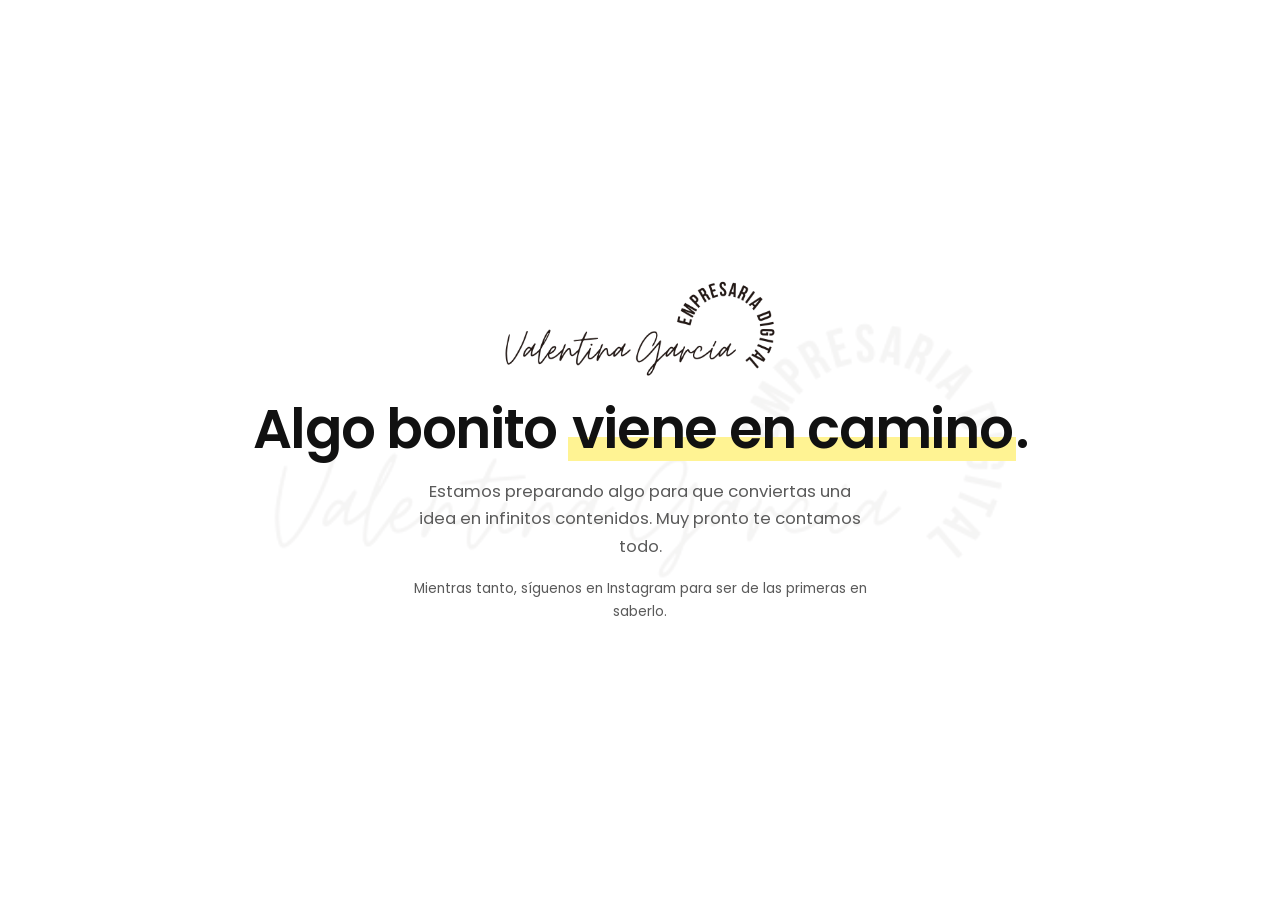
<file: web/pronto.html>
<!doctype html>
<html lang="es">
<head>
<meta charset="utf-8">
<meta name="viewport" content="width=device-width,initial-scale=1">
<title>Muy pronto — Valentina García</title>
<meta name="robots" content="noindex">
<meta name="theme-color" content="#FFFFFF">
<link rel="preconnect" href="https://fonts.googleapis.com">
<link rel="preconnect" href="https://fonts.gstatic.com" crossorigin>
<link href="https://fonts.googleapis.com/css2?family=Poppins:wght@400;500;600&display=swap" rel="stylesheet">
<link rel="stylesheet" href="assets/camino.css?v=25">
<style>
  .pronto{min-height:100vh;display:flex;flex-direction:column;align-items:center;justify-content:center;text-align:center;padding:40px 20px;gap:18px}
  .pronto img{width:min(280px,70vw);height:auto}
  .pronto h1{font-size:clamp(2rem,7vw,3.4rem);margin:0}
  .pronto p{max-width:460px;margin:0}
</style>
</head>
<body>
<main class="pronto wm wm-c">
  <img src="img/logo-valen.png" alt="Valentina García · Empresaria digital" width="415" height="155">
  <h1>Algo bonito <em>viene en camino</em>.</h1>
  <p class="promise">Estamos preparando algo para que conviertas una idea en infinitos contenidos. Muy pronto te contamos todo.</p>
  <p class="small">Mientras tanto, síguenos en Instagram para ser de las primeras en saberlo.</p>
</main>
</body>
</html>
</file>
<file: web/assets/camino.css>
/* De una idea a infinitos contenidos — estilos compartidos (entrada + 3 páginas por ángulo)
   Dirección: blanco/negro/gris de las fotos de estudio de Valen + acento amarillo.
   Énfasis: texto negro con subrayado amarillo (em). */
:root{
  --bg:#FFFFFF; --surface:#FFFFFF; --ink:#111111; --muted:#5A5A5A; --line:#DCD9D2;
  --photo:#787878;               /* gris del fondo de las fotos de estudio */
  --accent:#FFF393;              /* amarillo de marca (pastel): botones, subrayados, progreso */
  --accent-strong:#FFE95C; --accent-soft:#FFFBDA;
  --dark:#111111; --dark-ink:#F5F4F0; --dark-muted:#BDBAB3; --dark-line:#2B2B2B;
  --radius:18px; --maxw:1120px;
  --font:"Poppins", -apple-system, BlinkMacSystemFont, "Segoe UI", Roboto, Helvetica, Arial, sans-serif;
}
*{box-sizing:border-box}
html{scroll-behavior:smooth;overflow-x:clip;-webkit-tap-highlight-color:transparent}
@media (prefers-reduced-motion:reduce){html{scroll-behavior:auto}*{animation:none!important;transition:none!important}}
body{margin:0;background:var(--bg);color:var(--ink);font-family:var(--font);font-size:16.5px;line-height:1.65;-webkit-font-smoothing:antialiased;overflow-x:clip;max-width:100%}
img,video{max-width:100%;display:block}
a{color:inherit}
button,a.btn,.opt,summary{touch-action:manipulation}
.wrap{max-width:var(--maxw);margin:0 auto;padding:0 20px;min-width:0}
section,header,footer{max-width:100%}
.hero-grid>*,.quote-grid>*,.grid>*,.entrada-grid>*,.bonos>*,.outcomes>*,.proof-stats>*,.agenda>div>*{min-width:0}
section{padding:72px 0}
h1,h2,h3{font-weight:600;line-height:1.12;margin:0 0 18px;letter-spacing:-.025em;text-wrap:balance;overflow-wrap:break-word}
h1{font-size:clamp(2rem,5.6vw,3.5rem)}
h2{font-size:clamp(1.65rem,4vw,2.5rem)}
h3{font-size:1.15rem;line-height:1.3;font-weight:500;letter-spacing:-.01em}
/* énfasis: negro con subrayado amarillo */
em{font-style:normal;background:linear-gradient(transparent 60%, var(--accent) 60%, var(--accent) 92%, transparent 92%);padding:0 .06em;-webkit-box-decoration-break:clone;box-decoration-break:clone}
.dark em{color:var(--accent);background:none}
p{margin:0 0 16px}
.eyebrow{font-size:.74rem;letter-spacing:.14em;text-transform:uppercase;font-weight:600;color:var(--muted);margin:0 0 14px}
.lead{font-size:1.08rem;color:var(--muted);max-width:56ch}
.small{font-size:.86rem;color:var(--muted)}
.btn{display:inline-flex;align-items:center;justify-content:center;gap:10px;min-height:56px;padding:14px 30px;border-radius:999px;background:var(--accent);color:var(--ink);font:600 1rem/1.2 var(--font);text-decoration:none;border:2px solid var(--ink);cursor:pointer;box-shadow:0 4px 0 var(--ink);transition:transform .12s,box-shadow .12s,background .12s}
.btn:hover{background:var(--accent-strong);transform:translateY(-1px);box-shadow:0 5px 0 var(--ink)}
.btn:active{transform:translateY(3px);box-shadow:0 1px 0 var(--ink)}
.btn.ghost{background:transparent;box-shadow:none}
.btn.ghost:hover{background:var(--accent-soft)}
.dark .btn.ghost{color:var(--dark-ink);border-color:var(--dark-ink)}
.dark .btn.ghost:hover{background:#222}
.btn.block{display:flex;width:100%}
.btn .arrow{transition:transform .15s}
.btn:hover .arrow{transform:translateX(3px)}
.btn:focus-visible,a:focus-visible,button:focus-visible,input:focus-visible,summary:focus-visible{outline:3px solid #1D4ED8;outline-offset:3px}
.link-btn{background:none;border:0;padding:8px 0;font:inherit;color:var(--muted);cursor:pointer;text-decoration:underline;text-underline-offset:3px}
/* pendiente por confirmar: rosado punteado (el amarillo ya es de marca) */
.tbd{background:#FFE4EC;color:#8A1538;outline:1px dashed #D6336C;padding:0 4px;border-radius:4px;font-style:normal}
.draft-banner{background:#FFE4EC;color:#8A1538;font-size:.8rem;text-align:center;padding:8px 12px;border-bottom:1px dashed #D6336C;position:relative;z-index:30}
.brand{display:inline-block;text-decoration:none}
.brand img{height:64px;width:auto;margin:-8px 0}
/* logo de Valen de fondo (marca de agua) */
.wm{position:relative;isolation:isolate;overflow:hidden}
.wm::before{content:"";position:absolute;z-index:-1;pointer-events:none;background:url(../img/logo-valen.png) no-repeat center/contain;opacity:.07;width:min(560px,90vw);aspect-ratio:415/155}
.wm.dark::before{background-image:url(../img/logo-valen-blanco.png);opacity:.08}
.wm-br::before{right:-30px;bottom:36px;transform:rotate(-6deg)}
.wm-bl::before{left:-40px;bottom:24px;transform:rotate(-6deg)}
.wm-tl::before{left:-60px;top:28px;transform:rotate(-6deg)}
.wm-c::before{left:50%;top:50%;transform:translate(-50%,-50%);width:min(760px,96vw);opacity:.045}
.topbar{display:flex;justify-content:space-between;align-items:center;padding:18px 0}
.ws-name{display:inline-block;align-self:flex-start;font-weight:600;font-size:clamp(.74rem,3.2vw,.92rem);background:var(--second);color:var(--ink);border:1.5px solid var(--ink);border-radius:999px;padding:6px 14px;margin-bottom:18px}
.ws-name span{background:var(--accent);padding:0 6px;border-radius:6px}
.ws-name{font-weight:500}

/* ===== ENTRADA (test) ===== */
.entrada{min-height:100svh}
.entrada-grid{display:grid;grid-template-columns:1fr}
.photo-panel{background:var(--photo);position:relative;overflow:hidden;height:30svh;min-height:220px}
.photo-panel img{width:100%;height:100%;object-fit:cover;object-position:50% 12%}
@media(max-width:959px){.entrada.started .photo-panel{display:none}}
.photo-tag{position:absolute;left:16px;bottom:16px;background:rgba(17,17,17,.8);color:#fff;font-size:.76rem;padding:7px 12px;border-radius:999px;backdrop-filter:blur(6px)}
.panel{padding:4px 20px 48px;display:flex;flex-direction:column}
.step{display:none;flex:1;flex-direction:column;justify-content:center;max-width:560px;width:100%;padding:12px 0}
.step.active{display:flex;animation:in .35s ease both}
@keyframes in{from{opacity:0;transform:translateY(10px)}to{opacity:1;transform:none}}
.step h2{font-size:clamp(1.5rem,4vw,2.1rem)}
.promise{font-size:1.04rem;color:var(--muted);margin-bottom:26px;max-width:50ch}
.progress{display:flex;align-items:center;gap:14px;margin-bottom:22px;font-size:.76rem;letter-spacing:.12em;text-transform:uppercase;color:var(--muted);font-weight:600}
.bar{flex:1;height:4px;background:var(--line);border-radius:4px;overflow:hidden}
.bar i{display:block;height:100%;background:var(--ink);transition:width .35s ease}
.hint{color:var(--muted);font-size:.95rem;margin:-6px 0 22px}
.options{display:grid;gap:10px}
.opt{display:flex;align-items:center;gap:14px;width:100%;text-align:left;min-height:62px;padding:14px 18px;background:var(--surface);border:1.5px solid var(--line);border-radius:14px;font:500 .98rem/1.4 var(--font);color:var(--ink);cursor:pointer;transition:border-color .15s,transform .15s,background .15s}
.opt:hover{border-color:var(--ink);transform:translateY(-1px)}
.opt[aria-pressed="true"]{border-color:var(--ink);background:var(--accent-soft)}
.opt .k{flex:none;width:28px;height:28px;border-radius:8px;border:1.5px solid var(--line);display:grid;place-items:center;font-size:.78rem;font-weight:600;color:var(--muted)}
.opt[aria-pressed="true"] .k{background:var(--accent);border-color:var(--ink);color:var(--ink)}
.step-foot{margin-top:18px}
label{display:block;font-weight:600;font-size:.88rem;margin:16px 0 6px}
input[type=text],input[type=email],input[type=tel]{width:100%;min-height:52px;padding:12px 16px;border:1.5px solid #A9A6A0;border-radius:12px;font:inherit;background:#fff;color:var(--ink)}
input[aria-invalid="true"]{border-color:#B42318}
.check{display:flex;gap:10px;align-items:flex-start;font-weight:400;font-size:.8rem;color:var(--muted);margin-top:18px}
.check input{margin-top:3px;width:18px;height:18px;flex:none;accent-color:var(--ink)}
.msg{margin-top:14px;font-size:.9rem;padding:12px 14px;border-radius:12px;background:#FDECEA;color:#7A1C14}
.msg.ok{background:var(--second);color:var(--ink);border:1.5px solid var(--ink)}
.msg[hidden]{display:none}
.loading{display:flex;align-items:center;gap:14px;color:var(--muted)}
.spinner{width:22px;height:22px;border-radius:50%;border:3px solid var(--line);border-top-color:var(--ink);animation:spin .8s linear infinite}
@keyframes spin{to{transform:rotate(360deg)}}
@media(min-width:960px){
  .entrada-grid{grid-template-columns:1.05fr .95fr;min-height:100svh}
  .entrada .photo-panel{order:2;height:auto;position:sticky;top:0;max-height:100svh}
  .panel{padding:0 56px 48px}
}

/* ===== PÁGINA POR ÁNGULO ===== */
.hero{padding:0 0 64px}
.hero-grid{display:grid;gap:36px;align-items:center}
.hero-photo{display:none;background:var(--photo);border-radius:var(--radius);overflow:hidden;aspect-ratio:4/5;max-height:640px}
.hero-photo img{width:100%;height:100%;object-fit:cover;object-position:50% 10%}
@media(min-width:900px){.hero-grid{grid-template-columns:1.1fr .9fr}.hero-photo{display:block}}
.hello{display:inline-flex;align-items:center;gap:8px;background:var(--surface);border:1px solid var(--line);border-radius:999px;padding:5px 12px 5px 5px;font-size:.86rem;margin-bottom:16px}
.hello img{width:30px;height:30px;border-radius:50%;object-fit:cover}
.hello b{background:var(--accent);border-radius:999px;padding:2px 10px;font-weight:600;font-size:.76rem}
.bloqueo{border-left:4px solid var(--accent);padding:4px 0 4px 16px;margin:0 0 24px;max-width:52ch}
.bloqueo[hidden]{display:none}
.facts{list-style:none;padding:0;margin:24px 0 22px;border-top:1px solid var(--line);max-width:520px}
.facts li{display:flex;justify-content:space-between;gap:16px;padding:10px 0;border-bottom:1px solid var(--line);font-size:.93rem}
.facts li > span:first-child{color:var(--muted)}
.facts li > span:last-child{text-align:right;font-weight:500}
.cta-row{display:flex;flex-wrap:wrap;align-items:center;gap:14px 20px}
.dark{background:var(--dark);color:var(--dark-ink)}
.dark .eyebrow,.dark .lead,.dark p,.dark .small{color:var(--dark-muted)}
.grid{display:grid;gap:18px}
.g2,.g3{grid-template-columns:1fr}
@media(min-width:760px){.g2{grid-template-columns:1fr 1fr}.g3{grid-template-columns:repeat(3,1fr)}}
.card{background:var(--surface);border:1px solid var(--line);border-radius:var(--radius);padding:26px}
.dark .card{background:#1A1A1A;border-color:var(--dark-line)}
.card h3{margin-bottom:8px}
.card p:last-child{margin-bottom:0}
.idx{display:inline-grid;place-items:center;width:34px;height:34px;border-radius:50%;background:var(--accent);color:var(--ink);font-weight:600;font-size:.9rem;margin-bottom:14px}
.outcomes{list-style:none;padding:0;margin:0;display:grid;gap:12px}
@media(min-width:760px){.outcomes{grid-template-columns:1fr 1fr}}
.outcomes li{background:var(--surface);border:1px solid var(--line);border-radius:var(--radius);padding:22px}
.outcomes b{display:block;font-weight:600;margin-bottom:4px}
.outcomes span.d{color:var(--muted);font-size:.95rem}
.agenda{display:grid;gap:0;border-top:1px solid var(--line);margin:28px 0}
.agenda > div{display:grid;grid-template-columns:96px 1fr;gap:16px;padding:16px 0;border-bottom:1px solid var(--line)}
.agenda .t{font-size:.74rem;letter-spacing:.12em;text-transform:uppercase;color:var(--muted);padding-top:3px;font-weight:600}
.agenda h3{margin:0 0 2px;font-size:1.02rem}
.agenda p{margin:0;color:var(--muted);font-size:.95rem}
.bonos{display:grid;gap:18px;grid-template-columns:1fr}
@media(min-width:900px){.bonos{grid-template-columns:1.3fr 1fr 1fr}}
.bono.featured{border:2px solid var(--ink);box-shadow:0 6px 0 var(--accent)}
.bono .tag{display:inline-block;font-size:.7rem;letter-spacing:.12em;text-transform:uppercase;font-weight:600;padding:5px 10px;border-radius:999px;background:var(--bg);color:var(--muted);margin-bottom:14px}
.bono.featured .tag{background:var(--accent);color:var(--ink)}
.bono .obj{font-size:.85rem;color:var(--muted);font-style:italic;margin-bottom:8px}
.bono .when{display:flex;justify-content:space-between;gap:12px;font-size:.84rem;color:var(--muted);border-top:1px solid var(--line);padding-top:12px;margin-top:16px}
s.val{color:var(--muted);text-decoration-thickness:2px;white-space:nowrap}
.oferta-card .price-now,.dark .oferta-card .price-now{color:var(--ink)}
/* oferta */
.oferta-card{max-width:620px;margin:0 auto;background:var(--surface);border:2px solid var(--ink);border-radius:24px;padding:30px 26px;box-shadow:0 8px 0 var(--ink)}
.dark .oferta-card{color:var(--ink)}
.dark .oferta-card p{color:var(--muted)}
.stack{list-style:none;padding:0;margin:0 0 18px}
.stack li{display:flex;justify-content:space-between;gap:16px;padding:12px 0;border-bottom:1px solid var(--line);font-size:.96rem}
.stack li span:last-child{white-space:nowrap}
.total{display:flex;justify-content:space-between;align-items:baseline;gap:12px;margin:6px 0 4px;color:var(--muted)}
.price-now{display:flex;justify-content:space-between;align-items:baseline;gap:12px;margin:8px 0 18px}
.price-now strong{font-weight:600;font-size:2.6rem;letter-spacing:-.03em;line-height:1}
.pills{display:flex;flex-wrap:wrap;gap:8px;margin:0 0 20px}
.pills span{font-size:.8rem;font-weight:600;padding:6px 12px;border-radius:999px;background:var(--accent-soft);border:1px solid var(--accent-strong)}
.quote-grid{display:grid;gap:36px;align-items:center}
@media(min-width:900px){.quote-grid{grid-template-columns:.8fr 1.2fr}}
.quote-photo{background:var(--photo);border-radius:var(--radius);overflow:hidden;aspect-ratio:4/5;max-width:420px}
.quote-photo img{width:100%;height:100%;object-fit:cover;object-position:50% 12%}
.bio-metodo{list-style:none;padding:0;margin:4px 0 18px;display:grid;gap:8px}
.bio-metodo li{padding:10px 14px;background:var(--accent-soft);border-left:4px solid var(--accent-strong);border-radius:10px;font-size:.94rem}
blockquote{margin:0 0 20px;font-size:clamp(1.6rem,4vw,2.4rem);font-weight:600;line-height:1.15;letter-spacing:-.025em}
.proof{display:grid;gap:14px;grid-template-columns:1fr}
@media(min-width:760px){.proof{grid-template-columns:repeat(3,1fr)}}
.proof img{border-radius:var(--radius);border:1px solid var(--line)}
.nolist{list-style:none;padding:0;margin:0}
.nolist li{padding:14px 0 14px 34px;border-bottom:1px solid var(--line);position:relative}
.nolist li::before{content:"";position:absolute;left:4px;top:25px;width:16px;height:2px;background:var(--ink)}
.yeslist li::before{width:12px;height:12px;border-radius:50%;background:var(--accent);border:1.5px solid var(--ink);top:20px;left:5px}
details{border-bottom:1px solid var(--line);padding:18px 0}
summary{cursor:pointer;font-weight:600;list-style:none;display:flex;justify-content:space-between;gap:16px}
summary::-webkit-details-marker{display:none}
summary::after{content:"+";font-size:1.5rem;line-height:1;color:var(--ink);font-weight:400}
details[open] summary::after{content:"−"}
details p{margin:12px 0 0}
.final{text-align:center}
.final h2{max-width:20ch;margin-left:auto;margin-right:auto}
.others{display:flex;flex-wrap:wrap;justify-content:center;gap:10px;margin-top:28px}
.others a{font-size:.88rem;padding:8px 16px;border:1px solid var(--line);border-radius:999px;text-decoration:none;color:var(--muted)}
.others a:hover{border-color:var(--ink);color:var(--ink)}
footer{padding:32px 0 48px;color:var(--muted);font-size:.8rem;border-top:1px solid var(--line)}
.sticky{position:fixed;left:0;right:0;bottom:0;padding:10px 16px calc(12px + env(safe-area-inset-bottom));background:rgba(255,255,255,.95);backdrop-filter:blur(8px);border-top:1px solid var(--line);z-index:20;display:none;transform:translateY(120%);transition:transform .25s ease}
.sticky.show{transform:none}
@media(max-width:899px){.sticky{display:block}body.angulo{padding-bottom:84px}}
.toast{position:fixed;left:50%;bottom:100px;transform:translateX(-50%);max-width:92vw;width:440px;z-index:40}

/* ===== Dinamismo (A bordes curvos · B franja · C color secundario · D etiquetas · E aparición) ===== */
:root{ --second:#E6DEFF; }   /* color secundario fijo: lila */
/* A · borde curvo: pinta abajo la curva de la sección anterior */
.curve-top{position:relative;padding-top:110px}
.curve-top::after{content:"";position:absolute;left:0;right:0;top:-1px;height:60px;background:var(--curve-from,var(--bg));border-radius:0 0 50% 50% / 0 0 100% 100%;z-index:0}
.curve-top > .wrap{position:relative;z-index:1}
/* B · franja en movimiento */
.marquee{background:var(--accent);border-top:2px solid var(--ink);border-bottom:2px solid var(--ink);overflow:hidden;transform:rotate(-1.5deg);margin:-14px -10px;position:relative;z-index:3}
.marquee .track{display:flex;gap:36px;width:max-content;padding:13px 0;animation:mq 28s linear infinite;font-weight:600;font-size:1rem;white-space:nowrap}
.marquee .track span::after{content:"✦";margin-left:36px}
@keyframes mq{to{transform:translateX(-50%)}}
/* C · color secundario y bloque amarillo */
.sec-second{background:var(--second)}
.sec-second .outcomes li,.sec-second .card{border-color:transparent;box-shadow:0 10px 30px rgba(17,17,17,.06)}
.sec-yellow{background:var(--accent)}
.sec-yellow .lead,.sec-yellow .small,.sec-yellow .eyebrow{color:#3a3a3a}
.sec-yellow em{background:linear-gradient(transparent 60%, #fff 60%, #fff 92%, transparent 92%)}
.sec-yellow .btn{background:#fff}
.sec-yellow .btn:hover{background:var(--second)}
.sec-yellow .oferta-card .btn{background:var(--accent)}
.sec-yellow .oferta-card .btn:hover{background:var(--accent-strong)}
.oferta-card{box-shadow:0 8px 0 var(--second)}
.sec-yellow .others a{border-color:rgba(17,17,17,.25);color:#333}
/* D · etiquetas sobre la foto */
.photo-wrap{position:relative}
.sticker{position:absolute;z-index:2;font-weight:600;font-size:.84rem;padding:7px 14px;border-radius:999px;border:2px solid var(--ink);box-shadow:0 3px 0 var(--ink);background:#fff;color:var(--ink);animation:float 4s ease-in-out infinite;white-space:nowrap}
.sticker.s1{top:22px;left:-16px;background:var(--accent);rotate:-6deg}
.sticker.s2{top:44%;right:-18px;background:var(--second);rotate:5deg;animation-delay:-1.3s}
.sticker.s3{bottom:26px;left:14px;rotate:-3deg;animation-delay:-2.6s}
.photo-panel .sticker.s1{left:16px;top:16px}
.photo-panel .sticker.s2{right:16px}
.photo-panel .sticker.s3{left:auto;right:16px;bottom:16px}
@keyframes float{50%{translate:0 -6px}}
.hero .photo-wrap{display:none}
@media(min-width:900px){.hero .photo-wrap{display:block}}
/* E · aparición al bajar y tarjetas que reaccionan */
.reveal{opacity:0;transform:translateY(22px);transition:opacity .6s ease,transform .6s ease}
.reveal.in{opacity:1;transform:none}
.lift .card,.lift .outcomes li{transition:transform .2s ease,box-shadow .2s ease}
.lift .card:hover,.lift .outcomes li:hover{transform:translateY(-4px);box-shadow:0 8px 0 var(--ink)}
@media (prefers-reduced-motion:reduce){.marquee .track,.sticker{animation:none}.reveal{opacity:1;transform:none}}
@media(max-width:600px){
  .brand img{height:50px;margin:-6px 0}
  .topbar .small{font-size:.76rem;text-align:right;max-width:44%}
  .curve-top{padding-top:80px}
  .curve-top::after{height:28px}
  .photo-tag{display:none}
}

/* ===== Collage de videos en la bio: mismo formato 9/8 y animación en PC y móvil ===== */
.reel{position:relative;border-radius:var(--radius);overflow:hidden;background:var(--second);aspect-ratio:9/8;width:100%;max-width:560px;margin:0 auto;border:2px solid var(--ink);box-shadow:0 8px 0 var(--accent)}
.reel-grid{position:absolute;inset:0;display:grid;grid-template-columns:repeat(4,1fr);grid-template-rows:repeat(2,1fr);gap:4px;padding:4px;transition:filter .45s ease,transform .45s ease}
.reel-grid img{width:100%;height:100%;object-fit:cover;border-radius:10px;background:#ddd;display:block}
.reel-solo{position:absolute;inset:0 0 46px 0;display:flex;align-items:center;justify-content:center;padding:10px 10px 4px;opacity:0;transform:scale(.94);transition:opacity .45s ease,transform .45s ease;pointer-events:none}
.reel-solo video{height:100%;max-width:100%;aspect-ratio:9/16;object-fit:cover;border-radius:14px;border:2px solid var(--ink);box-shadow:0 10px 26px rgba(17,17,17,.25);background:#111}
.reel.is-solo .reel-grid{filter:blur(5px) brightness(.86);transform:scale(1.04)}
.reel.is-solo .reel-solo{opacity:1;transform:none;pointer-events:auto}
.reel.is-flash .reel-grid{display:block;padding:0}
.reel.is-flash .reel-grid img{position:absolute;top:4%;left:50%;height:86%;width:auto;aspect-ratio:9/16;transform:translateX(-50%);border-radius:14px;border:2px solid var(--ink);box-shadow:0 10px 26px rgba(17,17,17,.25);opacity:0}
.reel.is-flash .reel-grid img.on{opacity:1}
.reel.is-appear .reel-grid img{animation:pop .5s cubic-bezier(.2,.9,.3,1.3) both;animation-delay:calc(var(--i) * 70ms)}
@keyframes pop{from{opacity:0;transform:scale(.6)}to{opacity:1;transform:none}}
.reel-play{position:absolute;z-index:3;padding:10px 18px;border-radius:999px;border:2px solid var(--ink);background:var(--accent);color:var(--ink);font:600 .9rem/1 var(--font);box-shadow:0 3px 0 var(--ink);cursor:pointer}
.reel-play[hidden]{display:none}
.reel-bar{position:absolute;left:12px;right:12px;bottom:10px;z-index:2;display:flex;align-items:center;justify-content:space-between;gap:8px}
.reel-tag{font-weight:600;font-size:.78rem;padding:5px 12px;border-radius:999px;background:var(--accent);border:2px solid var(--ink);box-shadow:0 3px 0 var(--ink);color:var(--ink)}
.reel-nav{display:flex;gap:6px}
.reel-nav button{width:34px;height:34px;border-radius:50%;border:2px solid var(--ink);background:#fff;color:var(--ink);font:700 1.1rem/1 var(--font);display:grid;place-items:center;cursor:pointer;box-shadow:0 2px 0 var(--ink);padding:0}
.reel-nav button:active{transform:translateY(2px);box-shadow:none}
.bio-cierre{font-weight:600;font-size:1.08rem}
@media (prefers-reduced-motion:reduce){.reel-grid,.reel-solo,.reel.is-appear .reel-grid img{animation:none;transition:none}}

/* Etiqueta única en forma de estrella (sello) sobre la foto */
.sticker.star{width:118px;height:118px;padding:0;border:0;box-shadow:none;border-radius:0;background:none;display:grid;place-items:center;align-content:center;text-align:center;line-height:1.05;top:-18px;left:-22px;rotate:-10deg;isolation:isolate}
.sticker.star::before{content:"";position:absolute;inset:0;z-index:-1;background:url("data:image/svg+xml,%3Csvg xmlns='http://www.w3.org/2000/svg' viewBox='0 0 100 100'%3E%3Cpolygon points='50,2 59,18 76,9 77,28 96,30 86,46 98,61 80,67 84,86 65,84 57,99 44,88 29,98 25,79 6,77 14,60 2,47 18,37 12,19 31,20 37,3' fill='%23FFF393' stroke='%23111' stroke-width='2.5' stroke-linejoin='round'/%3E%3C/svg%3E") no-repeat center/contain;filter:drop-shadow(0 3px 0 #111);animation:spinstar 30s linear infinite}
.sticker.star b{font-weight:700;font-size:1rem;letter-spacing:-.01em}
.sticker.star small{font-weight:500;font-size:.78rem}
@keyframes spinstar{to{rotate:350deg}}
.photo-panel .sticker.star{top:14px;left:14px}
.cop{display:block;font-size:.8rem;font-weight:500;color:var(--muted)}
.facts .cop{font-size:.78rem}
.price-pair{display:flex;flex-direction:column;align-items:flex-end}
.price-pair .cop{margin-top:4px;font-size:.9rem}
@media (prefers-reduced-motion:reduce){.sticker.star::before{animation:none}}

/* Valores normales sin tachar y precio original en rojo grande */
.bono.featured{background:var(--accent-soft);border:2.5px solid var(--ink);box-shadow:0 8px 0 var(--second),0 8px 0 2.5px var(--ink);transform:translateY(-6px)}
.bono.featured .tag{background:var(--ink);color:var(--accent);font-size:.74rem}
.bono.featured h3{font-size:1.3rem}
.lift .bono.featured:hover{transform:translateY(-10px)}
.val{color:#222;font-weight:600;font-size:1rem;text-decoration:none;white-space:nowrap}
.val-pair{display:inline-flex;align-items:center;gap:8px;white-space:nowrap}
.incl{font-style:normal;font-weight:700;font-size:.78rem;background:var(--second);border:1.5px solid var(--ink);border-radius:999px;padding:2px 9px;color:var(--ink)}
.bono .when{align-items:center}
.stack .val{font-size:1rem;color:#222}
.stack .star-line{font-weight:600;background:var(--accent-soft);margin:0 -10px;padding:12px 10px;border-radius:10px}

/* "Quién te enseña" con más peso */
.bio-sec{padding-bottom:88px}
.bio-sec .quote-grid{grid-template-columns:1fr;gap:40px}
@media(min-width:900px){.bio-sec .quote-grid{grid-template-columns:1fr 1fr;gap:56px}}
.bio-sec .reel{max-width:640px;box-shadow:0 10px 0 var(--second),0 10px 0 2px var(--ink)}
.bio-label{display:inline-block;font-weight:600;font-size:.78rem;letter-spacing:.14em;text-transform:uppercase;background:var(--ink);color:var(--accent);padding:6px 12px;border-radius:999px;margin:0 0 14px}
.bio-name{font-size:clamp(2.6rem,7vw,4.4rem);line-height:1;margin-bottom:16px}
.bio-chips{display:flex;flex-wrap:wrap;gap:8px;margin-bottom:22px}
.bio-chips span{font-weight:600;font-size:.86rem;background:#fff;border:2px solid var(--ink);border-radius:999px;padding:6px 14px;box-shadow:0 3px 0 var(--ink)}
.bio-sec blockquote{font-size:clamp(1.3rem,3vw,1.7rem);font-weight:600;border-left:5px solid var(--ink);padding-left:16px;margin:0 0 18px}
.bio-sec p{color:#2b2b2b;font-size:1.05rem}
.bio-sec .bio-metodo li{background:#fff;border-left-color:var(--ink)}
.urgencia{margin:4px 0 14px;font-size:.95rem;background:var(--second);border:1.5px solid var(--ink);border-radius:12px;padding:10px 14px;color:var(--ink)}
/* etiqueta legible sobre amarillo */
.bio-sec .bio-label{color:var(--accent)}
.stack-note{display:block;font-size:.78rem;color:var(--muted);font-weight:500}
.estado-msg{background:var(--second);border:1.5px solid var(--ink);border-radius:12px;padding:12px 14px;margin:0 0 14px;font-size:.95rem}
.estado-msg[hidden]{display:none}
footer a{color:inherit}
.tel-row{display:flex;gap:8px}
.tel-row select{flex:0 0 auto;max-width:46%;min-height:52px;padding:10px 10px;border:1.5px solid #A9A6A0;border-radius:12px;font:inherit;font-size:.92rem;background:#fff;color:var(--ink)}
.tel-row input{flex:1;min-width:0}
/* Precio original en rojo grande (sin tachar) */
.total{align-items:center;color:var(--ink);font-weight:600;font-size:1.05rem;padding:8px 0}
.total .val-orig{font-size:clamp(1.9rem,5vw,2.35rem);font-weight:700;color:#D92D20;letter-spacing:-.025em;line-height:1;text-decoration:none;white-space:nowrap}
/* Precio en la ficha del inicio: manda el precio de hoy; el anterior queda pequeño y tachado */
.precio-dato{display:inline-flex;align-items:baseline;gap:8px;flex-wrap:wrap;justify-content:flex-end}
.precio-dato b{font-size:1.5rem;font-weight:600;letter-spacing:-.02em;line-height:1.15;background:linear-gradient(transparent 58%,var(--accent) 58%);padding:0 4px}
.precio-dato s{font-size:.88rem;font-weight:500;color:var(--muted);text-decoration-thickness:1.5px;white-space:nowrap}

/* Precio de la oferta: círculo amarillo, para que se lea de una */
.precio-bloque{text-align:center;margin:20px 0 18px}
.precio-titulo{font-size:1.5rem;font-weight:600;letter-spacing:-.02em;margin:0 0 12px}
.precio-circulo{width:190px;height:190px;margin:0 auto;border-radius:50%;background:var(--accent);border:3px solid var(--ink);box-shadow:0 7px 0 var(--ink);display:flex;flex-direction:column;align-items:center;justify-content:center;line-height:1}
.precio-circulo .moneda{font-size:1.05rem;font-weight:600;letter-spacing:.04em;margin-bottom:2px}
.precio-circulo b{font-size:4.2rem;font-weight:600;letter-spacing:-.04em}
.precio-apoyo{margin:16px 0 0;font-size:.95rem;color:var(--muted)}
.precio-apoyo s{font-weight:600;color:var(--ink);text-decoration-thickness:1.5px}
@media(max-width:520px){.precio-circulo{width:168px;height:168px;box-shadow:0 6px 0 var(--ink)}.precio-circulo b{font-size:3.7rem}.precio-titulo{font-size:1.35rem}}
/* Testimonios y resultados reales */
.sec-proof{background:var(--bg)}
.proof-msgs{columns:1;column-gap:18px;margin-top:28px}
@media(min-width:760px){.proof-msgs{columns:2}}
.proof-card{margin:0 0 18px;break-inside:avoid;background:#fff;border:2px solid var(--ink);border-radius:18px;overflow:hidden;box-shadow:0 6px 0 var(--ink)}
.proof-card img{width:100%;height:auto;display:block}
.proof-sub{margin:40px 0 18px;font-size:1.25rem;font-weight:600}
.proof-stats{display:grid;gap:18px;grid-template-columns:1fr;max-width:860px;margin:0 auto}
@media(min-width:760px){.proof-stats{grid-template-columns:repeat(2,minmax(0,1fr));align-items:center}.proof-stats .is-wide{grid-column:1 / -1}}
.proof-stats .proof-card{margin:0}
.proof-stats .is-tall{max-width:360px;width:100%;justify-self:center}
.proof-card figcaption{padding:12px 16px;font-size:.88rem;font-weight:600;background:var(--accent-soft);border-top:2px solid var(--ink);color:var(--ink);text-align:center}
/* Preferencias de publicidad Meta */
.meta-consent{position:fixed;bottom:12px;left:12px;right:12px;max-width:460px;z-index:9999;background:#fff;color:#222;border:1.5px solid var(--ink);border-radius:14px;padding:12px 14px;box-shadow:0 6px 22px rgba(0,0,0,.14);font:13px/1.45 var(--font)}
.meta-consent p{margin:0 0 10px}
.meta-consent-actions{display:flex;gap:8px;flex-wrap:wrap}
.meta-consent button{padding:7px 14px;border:1.5px solid var(--ink);border-radius:999px;background:#fff;color:var(--ink);cursor:pointer;font:600 13px/1 var(--font)}
.meta-consent button[data-meta-yes]{background:var(--accent)}
/* Ajustes responsive móvil */
@media(max-width:600px){
  body{font-size:15.5px}
  .wrap{padding:0 16px}
  section{padding:48px 0}
  .hero{padding:0 0 42px}
  .hero-grid{gap:24px}
  .curve-top{padding-top:64px}
  .marquee{margin:-8px 0;transform:rotate(-1deg)}
  .marquee .track{padding:10px 0;font-size:.88rem;gap:24px}
  .marquee .track span::after{margin-left:24px}
  .btn{padding:13px 20px;font-size:.95rem;max-width:100%}
  .facts li{flex-wrap:wrap;gap:4px 12px;font-size:.9rem}
  .facts li > span:last-child{text-align:right;max-width:100%}
  .precio-dato b{font-size:1.32rem}
  .precio-dato{gap:6px}
  .agenda > div{grid-template-columns:1fr;gap:4px;padding:14px 0}
  .bono .when{flex-wrap:wrap;row-gap:8px}
  .oferta-card{padding:22px 16px;border-radius:20px;box-shadow:0 6px 0 var(--second)}
  .stack li{flex-wrap:wrap;gap:6px 12px;font-size:.92rem}
  .stack .star-line{margin:0 -8px;padding:10px 8px}
  .total{gap:8px}
  .total .val-orig{font-size:clamp(1.7rem,7.5vw,2.2rem)}
  .price-now strong{font-size:clamp(2rem,9vw,2.5rem)}
  .bio-sec{padding-bottom:56px}
  .bio-sec .reel{aspect-ratio:9/8;max-width:100%;box-shadow:0 6px 0 var(--second),0 6px 0 2px var(--ink)}
  .bio-name{font-size:clamp(2.15rem,10vw,3.1rem)}
  .bio-chips span{font-size:.78rem;padding:5px 11px}
  .bio-sec blockquote{font-size:1.18rem;padding-left:12px}
  .bio-sec p{font-size:.96rem}
  .grid.g2{gap:32px!important}
  .proof-card{border-radius:14px;box-shadow:0 4px 0 var(--ink)}
  .proof-stats .is-tall{max-width:100%}
  .toast{width:calc(100vw - 32px)}
  body.angulo .meta-consent{bottom:84px}
  input[type=text],input[type=email],input[type=tel],.tel-row select{font-size:16px}
  .tel-row select{max-width:48%;padding:10px 8px}
}
@media(max-width:400px){
  .tel-row{flex-direction:column}
  .tel-row select{max-width:100%;width:100%}
}
/* Expectativa: sin precio hasta abrir el carrito */
.por-revelar{align-self:center;display:inline-block;height:auto;font-weight:600;font-size:.86rem;background:var(--second);border:1.5px dashed var(--ink);border-radius:999px;padding:2px 10px;white-space:nowrap}
.expectativa{background:var(--accent-soft);border:2px solid var(--ink);border-radius:16px;padding:16px 18px;margin:8px 0 16px;box-shadow:0 4px 0 var(--second)}
.expectativa .exp-tit{font-weight:600;font-size:1.25rem;margin:0 0 6px;color:var(--ink)}
.expectativa p{margin:0;color:#2b2b2b}
</file>
